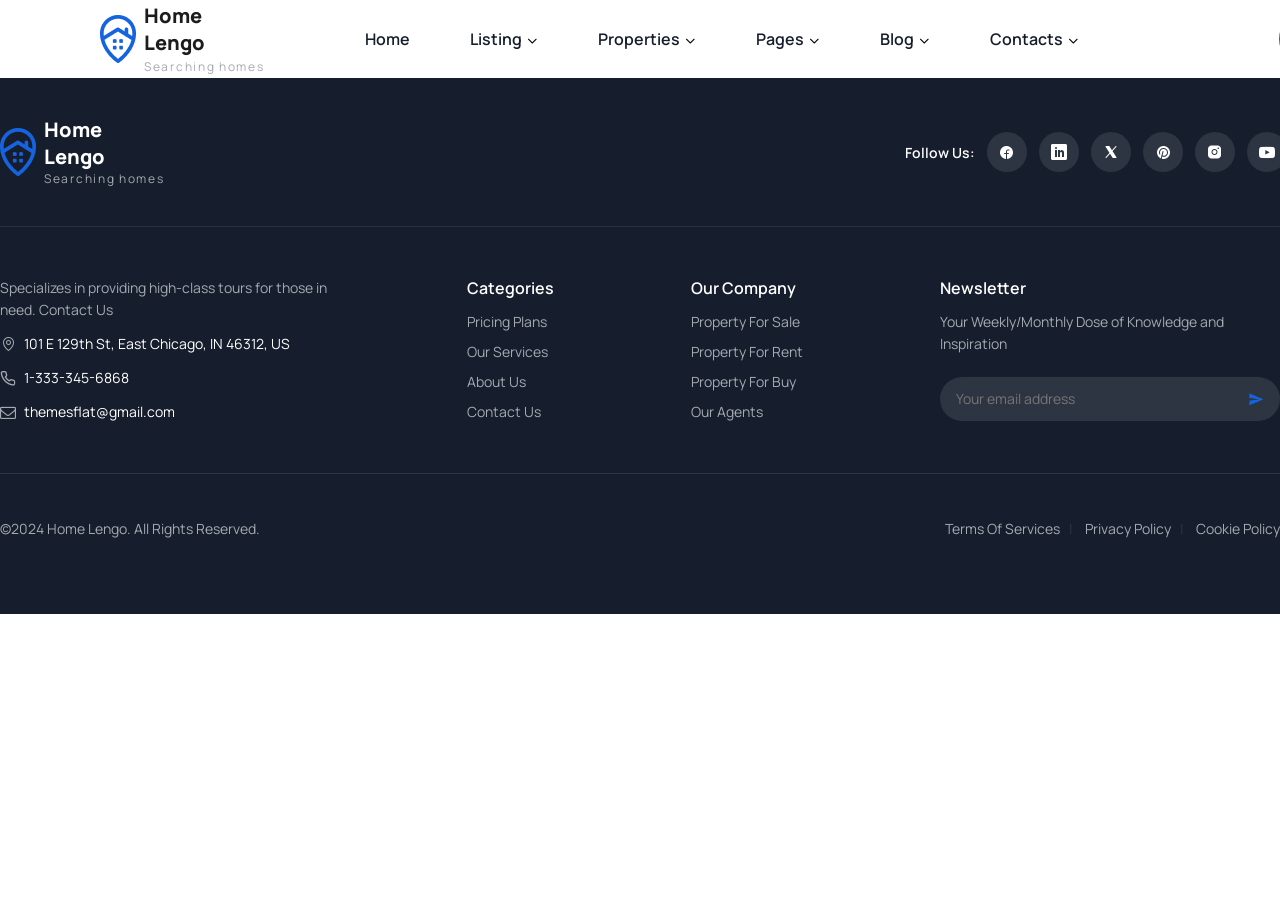
<file: Ngay2/homelengo/index.html>
<!DOCTYPE html>
<html>
  <head>
    <meta name="viewport" content="width=device-width, initial-scale=1" />
    <meta charset="utf-8" />
    <!-- Style -->
    <link rel="stylesheet" href="css/style.css" />

    <!-- Font -->
    <link rel="stylesheet" href="font/fonts.css" />

    <!-- Icon -->
    <link rel="stylesheet" href="icons/icomoon/style.css" />
  </head>
  <body>
    <div class="element-home">
      <!-- Header -->
      <header class="div">
        <div class="menu">
          <div class="frame">
            <div class="frame-1">
              <img class="img" src="./images/logo/logo.png" />
              <div class="div">
                <div class="logo-title">Home Lengo</div>
                <div class="text-wrapper-27">Searching homes</div>
              </div>
            </div>
            <div class="frame-2">
              <a href="#" class="text-wrapper">Home</a>
              <a href="#" class="div-2">
                <span class="text-wrapper">Listing</span>
                <span class="icon-CaretDown"></span>
              </a>
              <a href="#" class="div-2">
                <span class="text-wrapper">Properties</span>
                <span class="icon-CaretDown"></span>
              </a>
              <a href="#" class="div-2">
                <span class="text-wrapper">Pages</span>
                <span class="icon-CaretDown"></span>
              </a>
              <a href="#" class="div-2">
                <span class="text-wrapper">Blog</span>
                <span class="icon-CaretDown"></span>
              </a>
              <a href="#" class="div-2">
                <span class="text-wrapper">Contacts</span>
                <span class="icon-CaretDown"></span>
              </a>
            </div>
          </div>
          <div class="frame-4">
            <button class="button">
              <span class="icon-user"></span>
              <div class="name">Sign in</div>
            </button>
            <button class="button-2">
              <span class="icon-content_copy"></span>
              <div class="text-wrapper-2">Submit Property</div>
            </button>
          </div>
        </div>
      </header>
      <!-- Footer -->
      <div class="frame-17">
        <footer class="footer">
          <div class="top">
            <div class="div-6">
              <img class="PRINT" src="./images/logo/logo.png" />
              <div class="div">
                <div class="text-wrapper-26">Home Lengo</div>
                <div class="text-wrapper-27">Searching homes</div>
              </div>
            </div>
            <div class="social-icon">
              <div class="text-wrapper-28">Follow Us:</div>
              <span class="icon-FacebookLogo"></span>
              <span class="icon-linkedin"></span>
              <span class="icon-XLogo"></span>
              <span class="icon-PinterestLogo"></span>
              <span class="icon-InstagramLogo"></span>
              <span class="icon-youtube-play"></span>
            </div>
          </div>
          <div class="line-3"></div>
          <div class="main-2">
            <div class="info-wrapper">
              <div class="info-3">
                <p class="text-wrapper-29">
                  Specializes in providing high-class tours for those in need.
                  Contact Us
                </p>
                <div class="div-6">
                  <span class="icon-MapPin"></span>
                  <p class="text-wrapper-30">
                    101 E 129th St, East Chicago, IN 46312, US
                  </p>
                </div>
                <div class="div-6">
                  <span class="icon-phone"></span>
                  <div class="text-wrapper-30">1-333-345-6868</div>
                </div>
                <div class="div-6">
                  <span class="icon-envelope-o"></span>
                  <div class="text-wrapper-30">themesflat@gmail.com</div>
                </div>
              </div>
            </div>
            <div class="div-5">
              <div class="text-wrapper-31">Categories</div>
              <div class="quick-link">
                <a href="#" class="text-wrapper-32">Pricing Plans</a>
                <a href="#" class="text-wrapper-33">Our Services</a>
                <a href="#" class="text-wrapper-33">About Us</a>
                <a href="#" class="text-wrapper-33">Contact Us</a>
              </div>
            </div>
            <div class="div-5">
              <div class="text-wrapper-31">Our Company</div>
              <div class="quick-link">
                <a href="#" class="text-wrapper-32">Property For Sale</a>
                <a href="#" class="text-wrapper-33">Property For Rent</a>
                <a href="#" class="text-wrapper-33">Property For Buy</a>
                <a href="#" class="text-wrapper-33">Our Agents</a>
              </div>
            </div>
            <div class="newsletter">
              <div class="text-4">
                <div class="text-wrapper-31">Newsletter</div>
                <p class="text-wrapper-34">
                  Your Weekly/Monthly Dose of Knowledge and Inspiration
                </p>
              </div>
              <div class="input">
                <input
                  class="your-email-address"
                  placeholder="Your email address"
                  type="email"
                />
                <span class="icon-send"></span>
              </div>
            </div>
          </div>
          <div class="frame-20">
            <p class="text-wrapper-32">
              ©2024 Home Lengo. All Rights Reserved.
            </p>
            <p class="terms-of-services">
              <span class="span">Terms Of Services&nbsp;&nbsp; </span>
              <span class="text-wrapper-35">|</span>
              <span class="span">&nbsp;&nbsp; Privacy Policy&nbsp;&nbsp; </span>
              <span class="text-wrapper-36">|</span>
              <span class="span">&nbsp;&nbsp; Cookie Policy</span>
            </p>
          </div>
        </footer>
      </div>
    </div>
  </body>
</html>
</file>
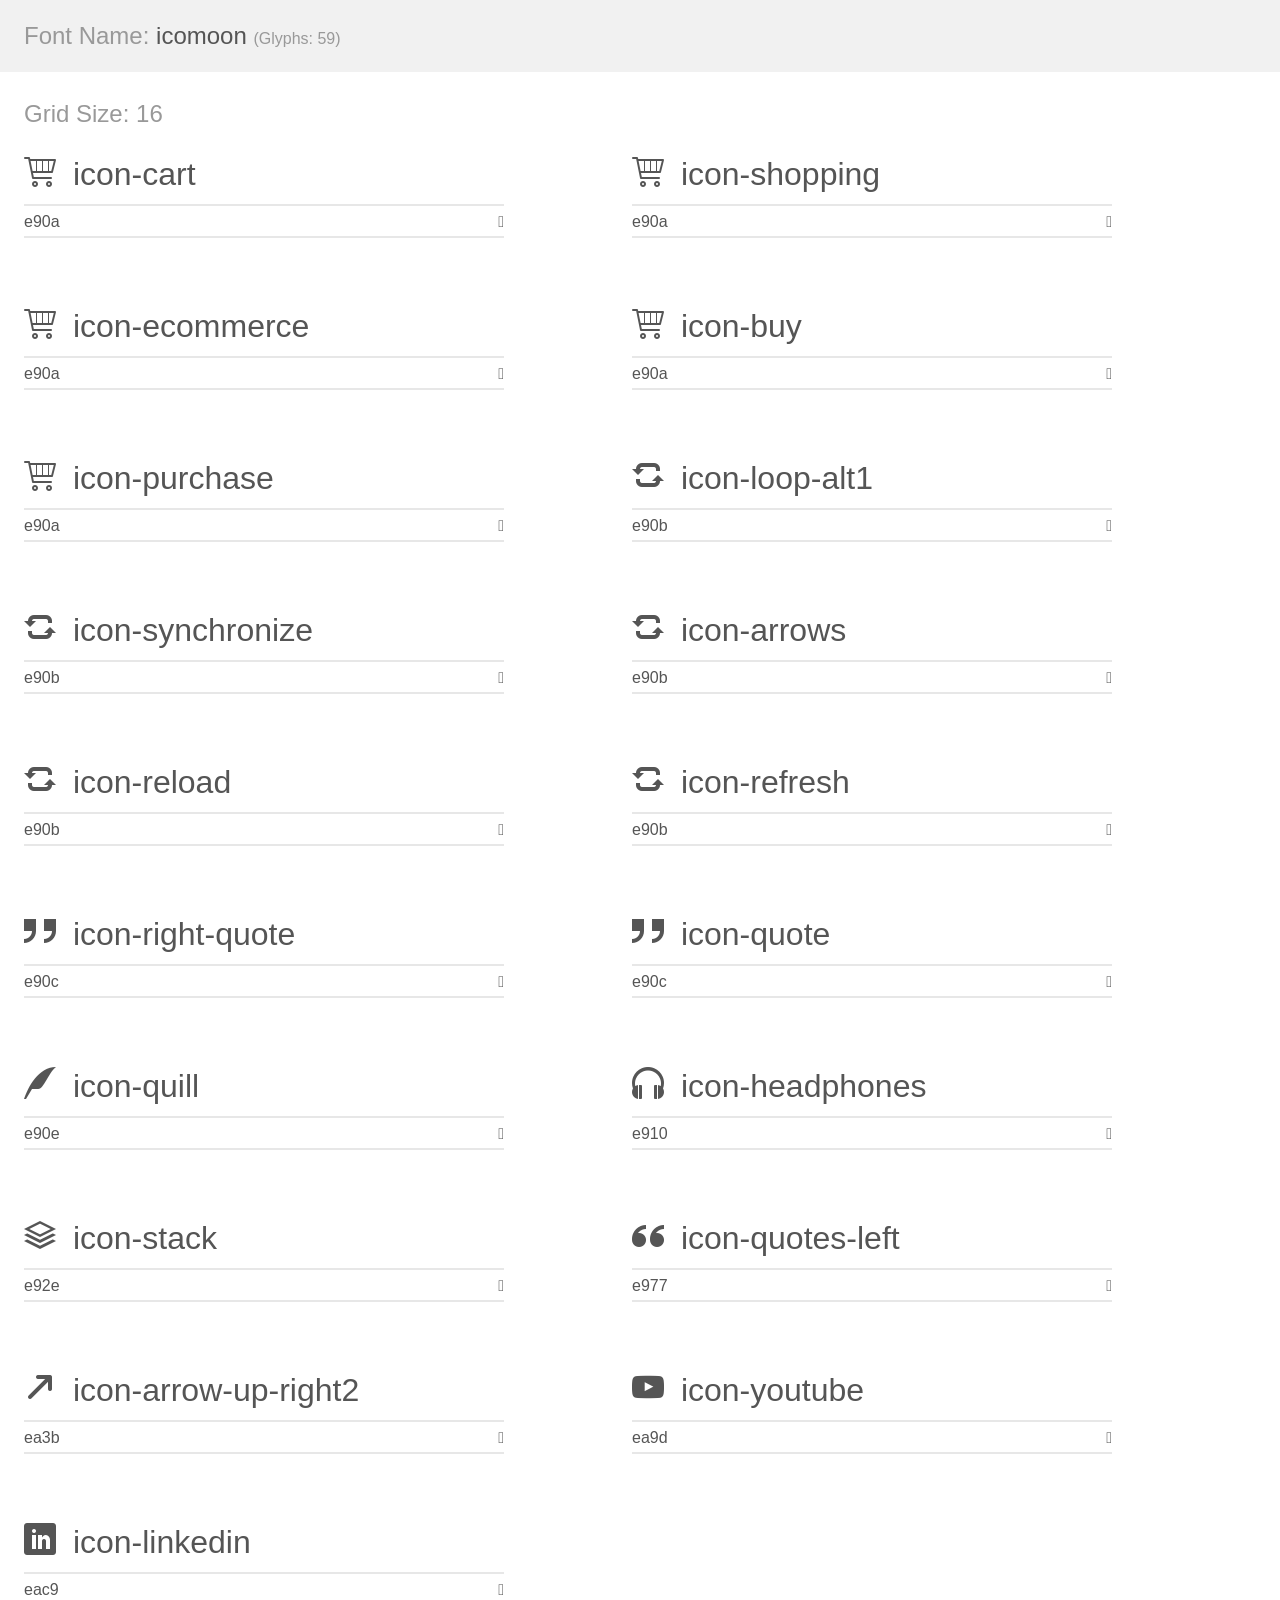
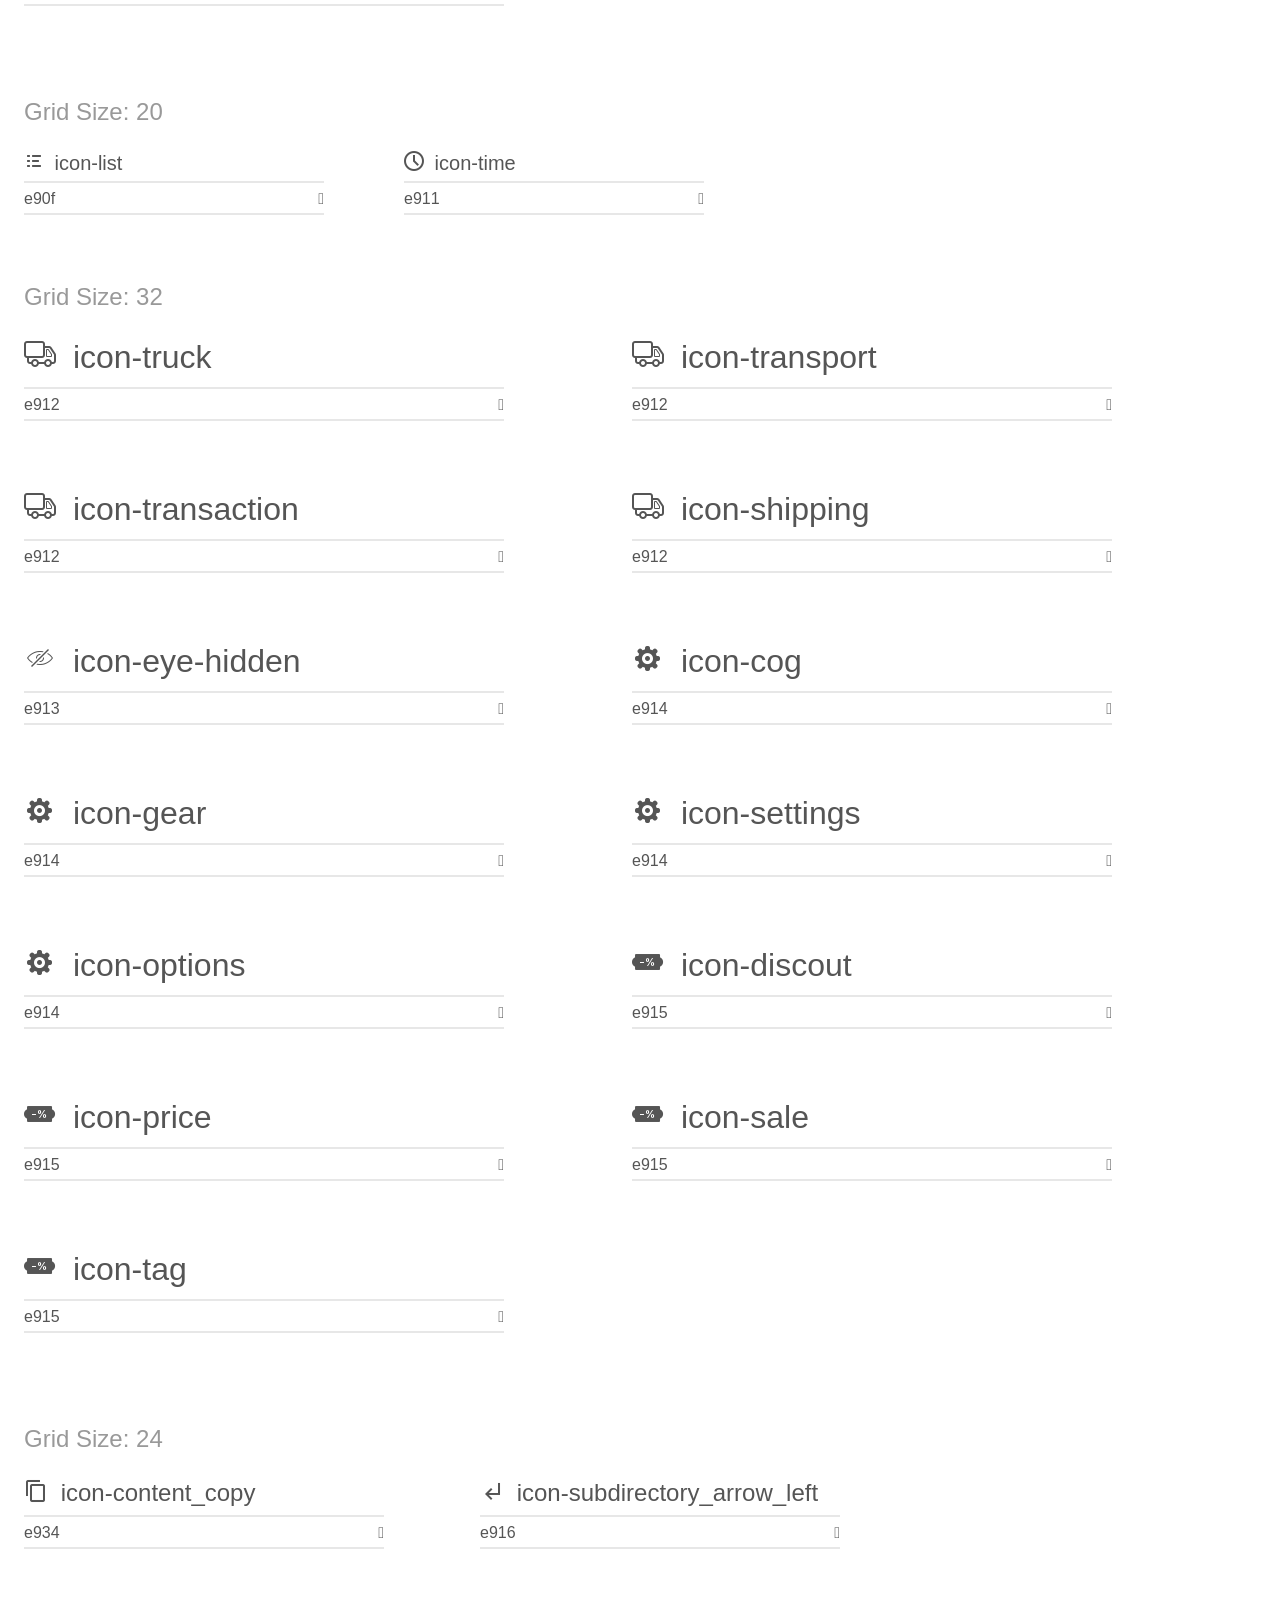
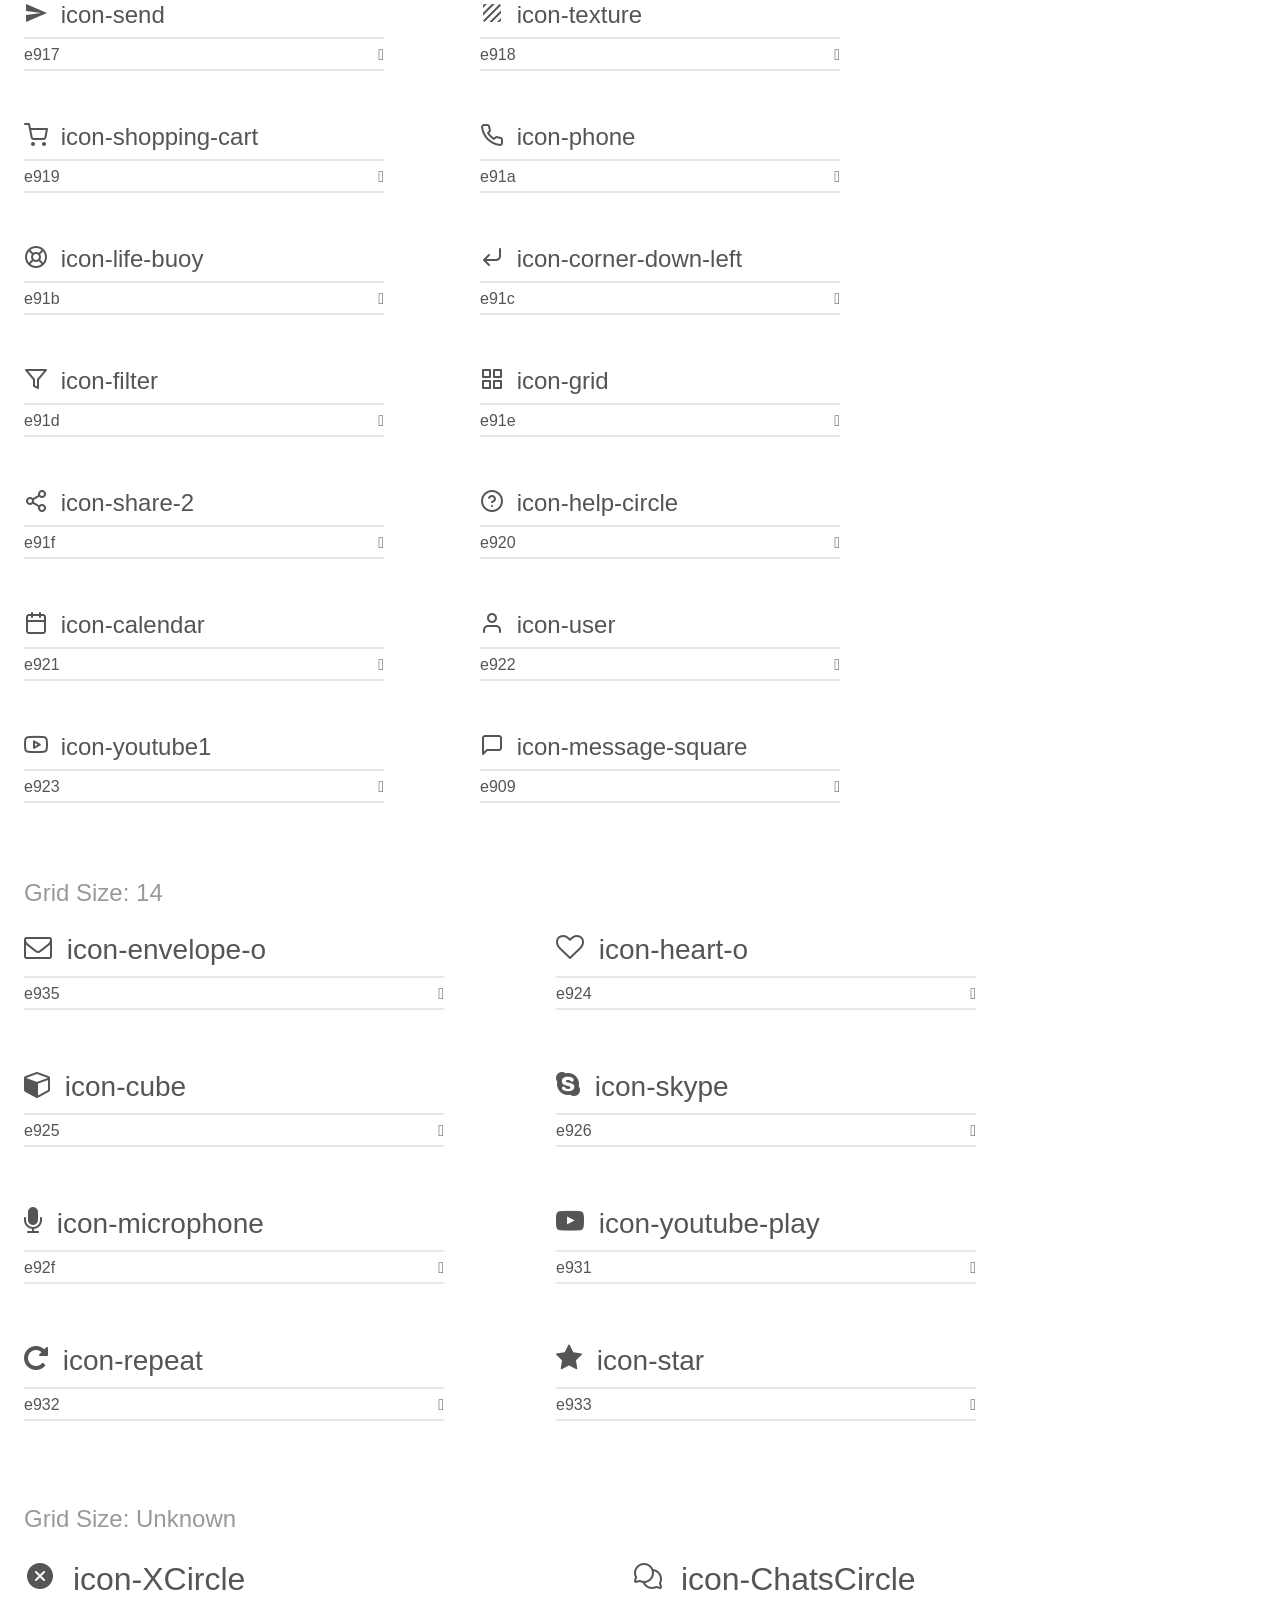
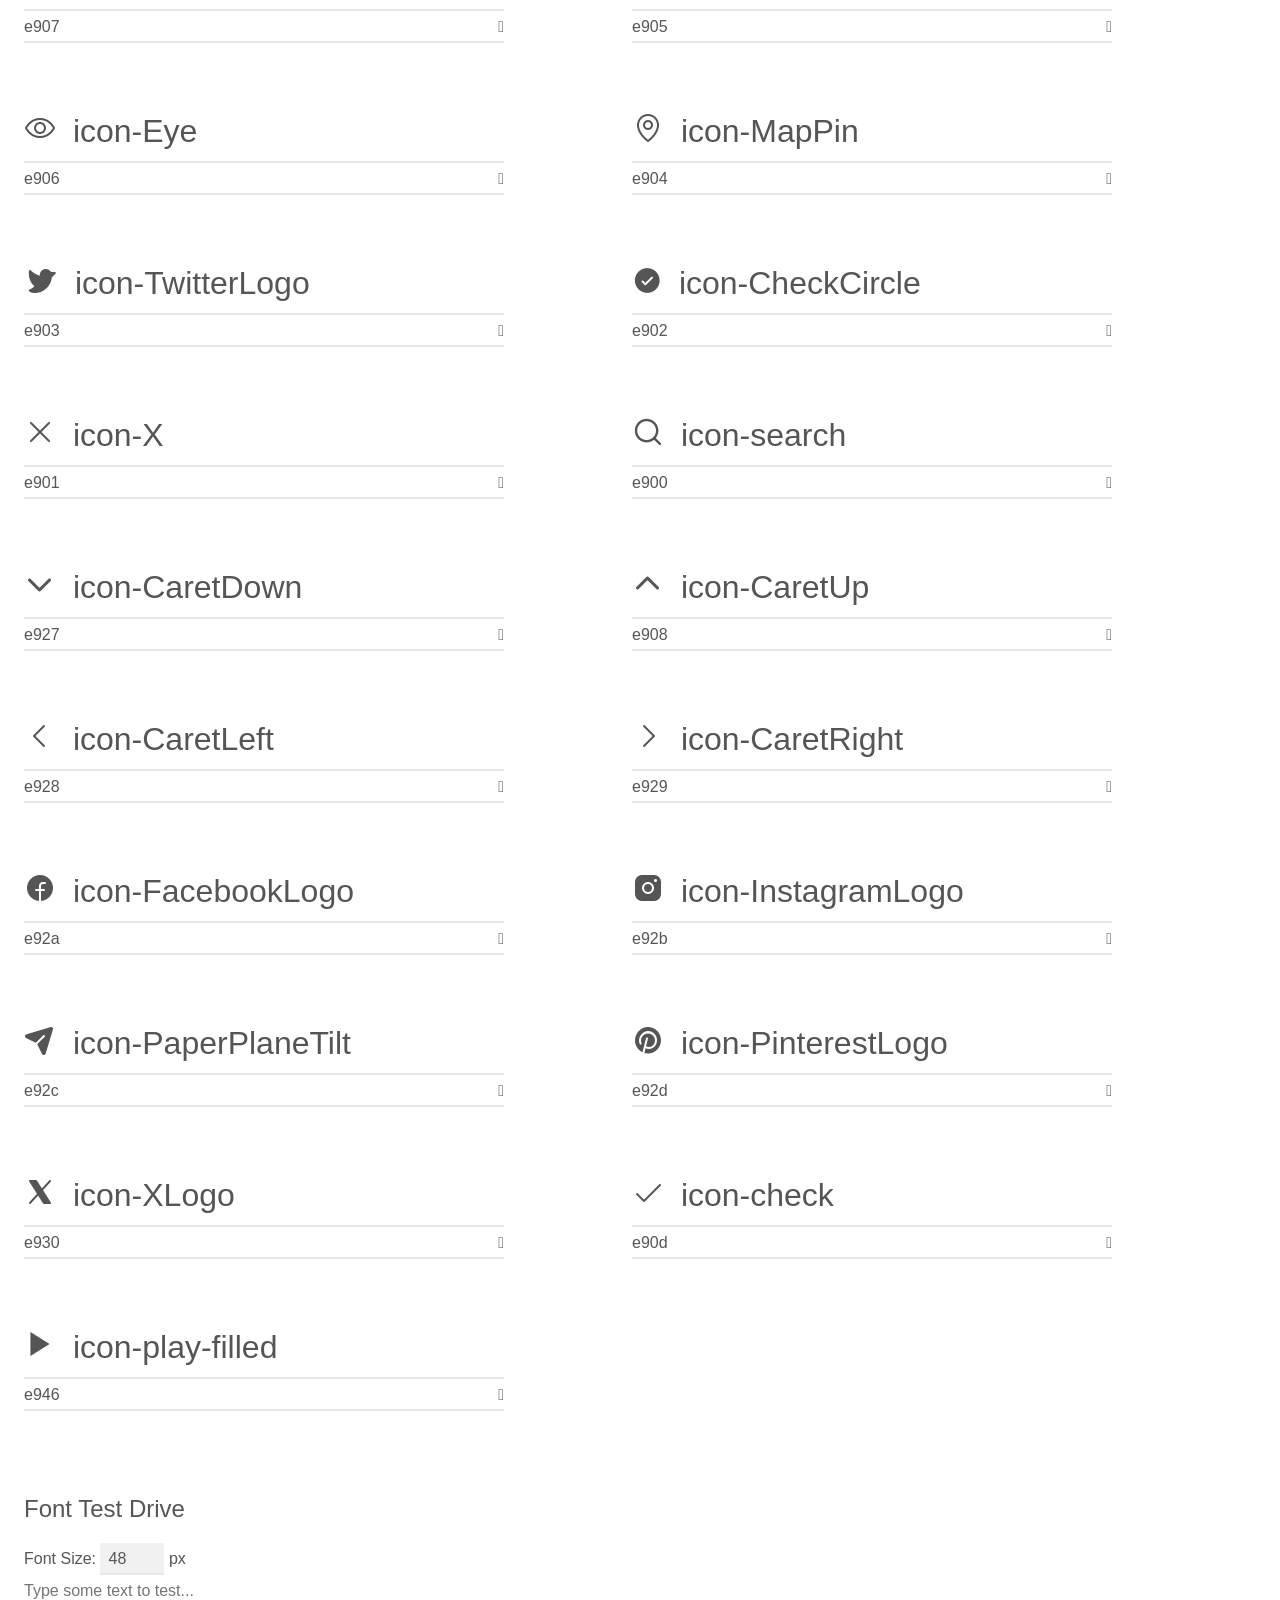
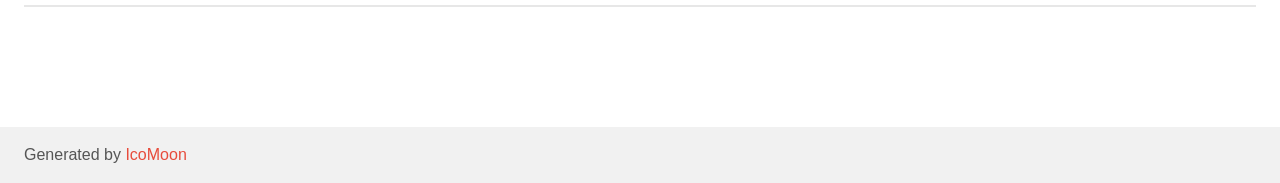
<file: Ngay2/homelengo/icons/icomoon/demo.html>
<!doctype html>
<html>
<head>
    <meta charset="utf-8">
    <title>IcoMoon Demo</title>
    <meta name="description" content="An Icon Font Generated By IcoMoon.io">
    <meta name="viewport" content="width=device-width, initial-scale=1">
    <link rel="stylesheet" href="demo-files/demo.css">
    <link rel="stylesheet" href="style.css"></head>
<body>
    <div class="bgc1 clearfix">
        <h1 class="mhmm mvm"><span class="fgc1">Font Name:</span> icomoon <small class="fgc1">(Glyphs:&nbsp;59)</small></h1>
    </div>
    <div class="clearfix mhl ptl">
        <h1 class="mvm mtn fgc1">Grid Size: 16</h1>
        <div class="glyph fs1">
            <div class="clearfix bshadow0 pbs">
                <span class="icon-cart"></span>
                <span class="mls"> icon-cart</span>
            </div>
            <fieldset class="fs0 size1of1 clearfix hidden-false">
                <input type="text" readonly value="e90a" class="unit size1of2" />
                <input type="text" maxlength="1" readonly value="&#xe90a;" class="unitRight size1of2 talign-right" />
            </fieldset>
            <div class="fs0 bshadow0 clearfix hidden-true">
                <span class="unit pvs fgc1">liga: </span>
                <input type="text" readonly value="" class="liga unitRight" />
            </div>
        </div>
        <div class="glyph fs1">
            <div class="clearfix bshadow0 pbs">
                <span class="icon-shopping"></span>
                <span class="mls"> icon-shopping</span>
            </div>
            <fieldset class="fs0 size1of1 clearfix hidden-false">
                <input type="text" readonly value="e90a" class="unit size1of2" />
                <input type="text" maxlength="1" readonly value="&#xe90a;" class="unitRight size1of2 talign-right" />
            </fieldset>
            <div class="fs0 bshadow0 clearfix hidden-true">
                <span class="unit pvs fgc1">liga: </span>
                <input type="text" readonly value="" class="liga unitRight" />
            </div>
        </div>
        <div class="glyph fs1">
            <div class="clearfix bshadow0 pbs">
                <span class="icon-ecommerce"></span>
                <span class="mls"> icon-ecommerce</span>
            </div>
            <fieldset class="fs0 size1of1 clearfix hidden-false">
                <input type="text" readonly value="e90a" class="unit size1of2" />
                <input type="text" maxlength="1" readonly value="&#xe90a;" class="unitRight size1of2 talign-right" />
            </fieldset>
            <div class="fs0 bshadow0 clearfix hidden-true">
                <span class="unit pvs fgc1">liga: </span>
                <input type="text" readonly value="" class="liga unitRight" />
            </div>
        </div>
        <div class="glyph fs1">
            <div class="clearfix bshadow0 pbs">
                <span class="icon-buy"></span>
                <span class="mls"> icon-buy</span>
            </div>
            <fieldset class="fs0 size1of1 clearfix hidden-false">
                <input type="text" readonly value="e90a" class="unit size1of2" />
                <input type="text" maxlength="1" readonly value="&#xe90a;" class="unitRight size1of2 talign-right" />
            </fieldset>
            <div class="fs0 bshadow0 clearfix hidden-true">
                <span class="unit pvs fgc1">liga: </span>
                <input type="text" readonly value="" class="liga unitRight" />
            </div>
        </div>
        <div class="glyph fs1">
            <div class="clearfix bshadow0 pbs">
                <span class="icon-purchase"></span>
                <span class="mls"> icon-purchase</span>
            </div>
            <fieldset class="fs0 size1of1 clearfix hidden-false">
                <input type="text" readonly value="e90a" class="unit size1of2" />
                <input type="text" maxlength="1" readonly value="&#xe90a;" class="unitRight size1of2 talign-right" />
            </fieldset>
            <div class="fs0 bshadow0 clearfix hidden-true">
                <span class="unit pvs fgc1">liga: </span>
                <input type="text" readonly value="" class="liga unitRight" />
            </div>
        </div>
        <div class="glyph fs1">
            <div class="clearfix bshadow0 pbs">
                <span class="icon-loop-alt1"></span>
                <span class="mls"> icon-loop-alt1</span>
            </div>
            <fieldset class="fs0 size1of1 clearfix hidden-false">
                <input type="text" readonly value="e90b" class="unit size1of2" />
                <input type="text" maxlength="1" readonly value="&#xe90b;" class="unitRight size1of2 talign-right" />
            </fieldset>
            <div class="fs0 bshadow0 clearfix hidden-true">
                <span class="unit pvs fgc1">liga: </span>
                <input type="text" readonly value="" class="liga unitRight" />
            </div>
        </div>
        <div class="glyph fs1">
            <div class="clearfix bshadow0 pbs">
                <span class="icon-synchronize"></span>
                <span class="mls"> icon-synchronize</span>
            </div>
            <fieldset class="fs0 size1of1 clearfix hidden-false">
                <input type="text" readonly value="e90b" class="unit size1of2" />
                <input type="text" maxlength="1" readonly value="&#xe90b;" class="unitRight size1of2 talign-right" />
            </fieldset>
            <div class="fs0 bshadow0 clearfix hidden-true">
                <span class="unit pvs fgc1">liga: </span>
                <input type="text" readonly value="" class="liga unitRight" />
            </div>
        </div>
        <div class="glyph fs1">
            <div class="clearfix bshadow0 pbs">
                <span class="icon-arrows"></span>
                <span class="mls"> icon-arrows</span>
            </div>
            <fieldset class="fs0 size1of1 clearfix hidden-false">
                <input type="text" readonly value="e90b" class="unit size1of2" />
                <input type="text" maxlength="1" readonly value="&#xe90b;" class="unitRight size1of2 talign-right" />
            </fieldset>
            <div class="fs0 bshadow0 clearfix hidden-true">
                <span class="unit pvs fgc1">liga: </span>
                <input type="text" readonly value="" class="liga unitRight" />
            </div>
        </div>
        <div class="glyph fs1">
            <div class="clearfix bshadow0 pbs">
                <span class="icon-reload"></span>
                <span class="mls"> icon-reload</span>
            </div>
            <fieldset class="fs0 size1of1 clearfix hidden-false">
                <input type="text" readonly value="e90b" class="unit size1of2" />
                <input type="text" maxlength="1" readonly value="&#xe90b;" class="unitRight size1of2 talign-right" />
            </fieldset>
            <div class="fs0 bshadow0 clearfix hidden-true">
                <span class="unit pvs fgc1">liga: </span>
                <input type="text" readonly value="" class="liga unitRight" />
            </div>
        </div>
        <div class="glyph fs1">
            <div class="clearfix bshadow0 pbs">
                <span class="icon-refresh"></span>
                <span class="mls"> icon-refresh</span>
            </div>
            <fieldset class="fs0 size1of1 clearfix hidden-false">
                <input type="text" readonly value="e90b" class="unit size1of2" />
                <input type="text" maxlength="1" readonly value="&#xe90b;" class="unitRight size1of2 talign-right" />
            </fieldset>
            <div class="fs0 bshadow0 clearfix hidden-true">
                <span class="unit pvs fgc1">liga: </span>
                <input type="text" readonly value="" class="liga unitRight" />
            </div>
        </div>
        <div class="glyph fs1">
            <div class="clearfix bshadow0 pbs">
                <span class="icon-right-quote"></span>
                <span class="mls"> icon-right-quote</span>
            </div>
            <fieldset class="fs0 size1of1 clearfix hidden-false">
                <input type="text" readonly value="e90c" class="unit size1of2" />
                <input type="text" maxlength="1" readonly value="&#xe90c;" class="unitRight size1of2 talign-right" />
            </fieldset>
            <div class="fs0 bshadow0 clearfix hidden-true">
                <span class="unit pvs fgc1">liga: </span>
                <input type="text" readonly value="" class="liga unitRight" />
            </div>
        </div>
        <div class="glyph fs1">
            <div class="clearfix bshadow0 pbs">
                <span class="icon-quote"></span>
                <span class="mls"> icon-quote</span>
            </div>
            <fieldset class="fs0 size1of1 clearfix hidden-false">
                <input type="text" readonly value="e90c" class="unit size1of2" />
                <input type="text" maxlength="1" readonly value="&#xe90c;" class="unitRight size1of2 talign-right" />
            </fieldset>
            <div class="fs0 bshadow0 clearfix hidden-true">
                <span class="unit pvs fgc1">liga: </span>
                <input type="text" readonly value="" class="liga unitRight" />
            </div>
        </div>
        <div class="glyph fs1">
            <div class="clearfix bshadow0 pbs">
                <span class="icon-quill"></span>
                <span class="mls"> icon-quill</span>
            </div>
            <fieldset class="fs0 size1of1 clearfix hidden-false">
                <input type="text" readonly value="e90e" class="unit size1of2" />
                <input type="text" maxlength="1" readonly value="&#xe90e;" class="unitRight size1of2 talign-right" />
            </fieldset>
            <div class="fs0 bshadow0 clearfix hidden-true">
                <span class="unit pvs fgc1">liga: </span>
                <input type="text" readonly value="quill, feather" class="liga unitRight" />
            </div>
        </div>
        <div class="glyph fs1">
            <div class="clearfix bshadow0 pbs">
                <span class="icon-headphones"></span>
                <span class="mls"> icon-headphones</span>
            </div>
            <fieldset class="fs0 size1of1 clearfix hidden-false">
                <input type="text" readonly value="e910" class="unit size1of2" />
                <input type="text" maxlength="1" readonly value="&#xe910;" class="unitRight size1of2 talign-right" />
            </fieldset>
            <div class="fs0 bshadow0 clearfix hidden-true">
                <span class="unit pvs fgc1">liga: </span>
                <input type="text" readonly value="headphones, headset" class="liga unitRight" />
            </div>
        </div>
        <div class="glyph fs1">
            <div class="clearfix bshadow0 pbs">
                <span class="icon-stack"></span>
                <span class="mls"> icon-stack</span>
            </div>
            <fieldset class="fs0 size1of1 clearfix hidden-false">
                <input type="text" readonly value="e92e" class="unit size1of2" />
                <input type="text" maxlength="1" readonly value="&#xe92e;" class="unitRight size1of2 talign-right" />
            </fieldset>
            <div class="fs0 bshadow0 clearfix hidden-true">
                <span class="unit pvs fgc1">liga: </span>
                <input type="text" readonly value="stack, layers" class="liga unitRight" />
            </div>
        </div>
        <div class="glyph fs1">
            <div class="clearfix bshadow0 pbs">
                <span class="icon-quotes-left"></span>
                <span class="mls"> icon-quotes-left</span>
            </div>
            <fieldset class="fs0 size1of1 clearfix hidden-false">
                <input type="text" readonly value="e977" class="unit size1of2" />
                <input type="text" maxlength="1" readonly value="&#xe977;" class="unitRight size1of2 talign-right" />
            </fieldset>
            <div class="fs0 bshadow0 clearfix hidden-true">
                <span class="unit pvs fgc1">liga: </span>
                <input type="text" readonly value="quotes-left, ldquo" class="liga unitRight" />
            </div>
        </div>
        <div class="glyph fs1">
            <div class="clearfix bshadow0 pbs">
                <span class="icon-arrow-up-right2"></span>
                <span class="mls"> icon-arrow-up-right2</span>
            </div>
            <fieldset class="fs0 size1of1 clearfix hidden-false">
                <input type="text" readonly value="ea3b" class="unit size1of2" />
                <input type="text" maxlength="1" readonly value="&#xea3b;" class="unitRight size1of2 talign-right" />
            </fieldset>
            <div class="fs0 bshadow0 clearfix hidden-true">
                <span class="unit pvs fgc1">liga: </span>
                <input type="text" readonly value="arrow-up-right2, up-right2" class="liga unitRight" />
            </div>
        </div>
        <div class="glyph fs1">
            <div class="clearfix bshadow0 pbs">
                <span class="icon-youtube"></span>
                <span class="mls"> icon-youtube</span>
            </div>
            <fieldset class="fs0 size1of1 clearfix hidden-false">
                <input type="text" readonly value="ea9d" class="unit size1of2" />
                <input type="text" maxlength="1" readonly value="&#xea9d;" class="unitRight size1of2 talign-right" />
            </fieldset>
            <div class="fs0 bshadow0 clearfix hidden-true">
                <span class="unit pvs fgc1">liga: </span>
                <input type="text" readonly value="youtube, brand21" class="liga unitRight" />
            </div>
        </div>
        <div class="glyph fs1">
            <div class="clearfix bshadow0 pbs">
                <span class="icon-linkedin"></span>
                <span class="mls"> icon-linkedin</span>
            </div>
            <fieldset class="fs0 size1of1 clearfix hidden-false">
                <input type="text" readonly value="eac9" class="unit size1of2" />
                <input type="text" maxlength="1" readonly value="&#xeac9;" class="unitRight size1of2 talign-right" />
            </fieldset>
            <div class="fs0 bshadow0 clearfix hidden-true">
                <span class="unit pvs fgc1">liga: </span>
                <input type="text" readonly value="linkedin, brand64" class="liga unitRight" />
            </div>
        </div>
    </div>
    <div class="clearfix mhl ptl">
        <h1 class="mvm mtn fgc1">Grid Size: 20</h1>
        <div class="glyph fs2">
            <div class="clearfix bshadow0 pbs">
                <span class="icon-list"></span>
                <span class="mls"> icon-list</span>
            </div>
            <fieldset class="fs0 size1of1 clearfix hidden-false">
                <input type="text" readonly value="e90f" class="unit size1of2" />
                <input type="text" maxlength="1" readonly value="&#xe90f;" class="unitRight size1of2 talign-right" />
            </fieldset>
            <div class="fs0 bshadow0 clearfix hidden-true">
                <span class="unit pvs fgc1">liga: </span>
                <input type="text" readonly value="" class="liga unitRight" />
            </div>
        </div>
        <div class="glyph fs2">
            <div class="clearfix bshadow0 pbs">
                <span class="icon-time"></span>
                <span class="mls"> icon-time</span>
            </div>
            <fieldset class="fs0 size1of1 clearfix hidden-false">
                <input type="text" readonly value="e911" class="unit size1of2" />
                <input type="text" maxlength="1" readonly value="&#xe911;" class="unitRight size1of2 talign-right" />
            </fieldset>
            <div class="fs0 bshadow0 clearfix hidden-true">
                <span class="unit pvs fgc1">liga: </span>
                <input type="text" readonly value="" class="liga unitRight" />
            </div>
        </div>
    </div>
    <div class="clearfix mhl ptl">
        <h1 class="mvm mtn fgc1">Grid Size: 32</h1>
        <div class="glyph fs3">
            <div class="clearfix bshadow0 pbs">
                <span class="icon-truck"></span>
                <span class="mls"> icon-truck</span>
            </div>
            <fieldset class="fs0 size1of1 clearfix hidden-false">
                <input type="text" readonly value="e912" class="unit size1of2" />
                <input type="text" maxlength="1" readonly value="&#xe912;" class="unitRight size1of2 talign-right" />
            </fieldset>
            <div class="fs0 bshadow0 clearfix hidden-true">
                <span class="unit pvs fgc1">liga: </span>
                <input type="text" readonly value="" class="liga unitRight" />
            </div>
        </div>
        <div class="glyph fs3">
            <div class="clearfix bshadow0 pbs">
                <span class="icon-transport"></span>
                <span class="mls"> icon-transport</span>
            </div>
            <fieldset class="fs0 size1of1 clearfix hidden-false">
                <input type="text" readonly value="e912" class="unit size1of2" />
                <input type="text" maxlength="1" readonly value="&#xe912;" class="unitRight size1of2 talign-right" />
            </fieldset>
            <div class="fs0 bshadow0 clearfix hidden-true">
                <span class="unit pvs fgc1">liga: </span>
                <input type="text" readonly value="" class="liga unitRight" />
            </div>
        </div>
        <div class="glyph fs3">
            <div class="clearfix bshadow0 pbs">
                <span class="icon-transaction"></span>
                <span class="mls"> icon-transaction</span>
            </div>
            <fieldset class="fs0 size1of1 clearfix hidden-false">
                <input type="text" readonly value="e912" class="unit size1of2" />
                <input type="text" maxlength="1" readonly value="&#xe912;" class="unitRight size1of2 talign-right" />
            </fieldset>
            <div class="fs0 bshadow0 clearfix hidden-true">
                <span class="unit pvs fgc1">liga: </span>
                <input type="text" readonly value="" class="liga unitRight" />
            </div>
        </div>
        <div class="glyph fs3">
            <div class="clearfix bshadow0 pbs">
                <span class="icon-shipping"></span>
                <span class="mls"> icon-shipping</span>
            </div>
            <fieldset class="fs0 size1of1 clearfix hidden-false">
                <input type="text" readonly value="e912" class="unit size1of2" />
                <input type="text" maxlength="1" readonly value="&#xe912;" class="unitRight size1of2 talign-right" />
            </fieldset>
            <div class="fs0 bshadow0 clearfix hidden-true">
                <span class="unit pvs fgc1">liga: </span>
                <input type="text" readonly value="" class="liga unitRight" />
            </div>
        </div>
        <div class="glyph fs3">
            <div class="clearfix bshadow0 pbs">
                <span class="icon-eye-hidden"></span>
                <span class="mls"> icon-eye-hidden</span>
            </div>
            <fieldset class="fs0 size1of1 clearfix hidden-false">
                <input type="text" readonly value="e913" class="unit size1of2" />
                <input type="text" maxlength="1" readonly value="&#xe913;" class="unitRight size1of2 talign-right" />
            </fieldset>
            <div class="fs0 bshadow0 clearfix hidden-true">
                <span class="unit pvs fgc1">liga: </span>
                <input type="text" readonly value="" class="liga unitRight" />
            </div>
        </div>
        <div class="glyph fs3">
            <div class="clearfix bshadow0 pbs">
                <span class="icon-cog"></span>
                <span class="mls"> icon-cog</span>
            </div>
            <fieldset class="fs0 size1of1 clearfix hidden-false">
                <input type="text" readonly value="e914" class="unit size1of2" />
                <input type="text" maxlength="1" readonly value="&#xe914;" class="unitRight size1of2 talign-right" />
            </fieldset>
            <div class="fs0 bshadow0 clearfix hidden-true">
                <span class="unit pvs fgc1">liga: </span>
                <input type="text" readonly value="" class="liga unitRight" />
            </div>
        </div>
        <div class="glyph fs3">
            <div class="clearfix bshadow0 pbs">
                <span class="icon-gear"></span>
                <span class="mls"> icon-gear</span>
            </div>
            <fieldset class="fs0 size1of1 clearfix hidden-false">
                <input type="text" readonly value="e914" class="unit size1of2" />
                <input type="text" maxlength="1" readonly value="&#xe914;" class="unitRight size1of2 talign-right" />
            </fieldset>
            <div class="fs0 bshadow0 clearfix hidden-true">
                <span class="unit pvs fgc1">liga: </span>
                <input type="text" readonly value="" class="liga unitRight" />
            </div>
        </div>
        <div class="glyph fs3">
            <div class="clearfix bshadow0 pbs">
                <span class="icon-settings"></span>
                <span class="mls"> icon-settings</span>
            </div>
            <fieldset class="fs0 size1of1 clearfix hidden-false">
                <input type="text" readonly value="e914" class="unit size1of2" />
                <input type="text" maxlength="1" readonly value="&#xe914;" class="unitRight size1of2 talign-right" />
            </fieldset>
            <div class="fs0 bshadow0 clearfix hidden-true">
                <span class="unit pvs fgc1">liga: </span>
                <input type="text" readonly value="" class="liga unitRight" />
            </div>
        </div>
        <div class="glyph fs3">
            <div class="clearfix bshadow0 pbs">
                <span class="icon-options"></span>
                <span class="mls"> icon-options</span>
            </div>
            <fieldset class="fs0 size1of1 clearfix hidden-false">
                <input type="text" readonly value="e914" class="unit size1of2" />
                <input type="text" maxlength="1" readonly value="&#xe914;" class="unitRight size1of2 talign-right" />
            </fieldset>
            <div class="fs0 bshadow0 clearfix hidden-true">
                <span class="unit pvs fgc1">liga: </span>
                <input type="text" readonly value="" class="liga unitRight" />
            </div>
        </div>
        <div class="glyph fs3">
            <div class="clearfix bshadow0 pbs">
                <span class="icon-discout"></span>
                <span class="mls"> icon-discout</span>
            </div>
            <fieldset class="fs0 size1of1 clearfix hidden-false">
                <input type="text" readonly value="e915" class="unit size1of2" />
                <input type="text" maxlength="1" readonly value="&#xe915;" class="unitRight size1of2 talign-right" />
            </fieldset>
            <div class="fs0 bshadow0 clearfix hidden-true">
                <span class="unit pvs fgc1">liga: </span>
                <input type="text" readonly value="" class="liga unitRight" />
            </div>
        </div>
        <div class="glyph fs3">
            <div class="clearfix bshadow0 pbs">
                <span class="icon-price"></span>
                <span class="mls"> icon-price</span>
            </div>
            <fieldset class="fs0 size1of1 clearfix hidden-false">
                <input type="text" readonly value="e915" class="unit size1of2" />
                <input type="text" maxlength="1" readonly value="&#xe915;" class="unitRight size1of2 talign-right" />
            </fieldset>
            <div class="fs0 bshadow0 clearfix hidden-true">
                <span class="unit pvs fgc1">liga: </span>
                <input type="text" readonly value="" class="liga unitRight" />
            </div>
        </div>
        <div class="glyph fs3">
            <div class="clearfix bshadow0 pbs">
                <span class="icon-sale"></span>
                <span class="mls"> icon-sale</span>
            </div>
            <fieldset class="fs0 size1of1 clearfix hidden-false">
                <input type="text" readonly value="e915" class="unit size1of2" />
                <input type="text" maxlength="1" readonly value="&#xe915;" class="unitRight size1of2 talign-right" />
            </fieldset>
            <div class="fs0 bshadow0 clearfix hidden-true">
                <span class="unit pvs fgc1">liga: </span>
                <input type="text" readonly value="" class="liga unitRight" />
            </div>
        </div>
        <div class="glyph fs3">
            <div class="clearfix bshadow0 pbs">
                <span class="icon-tag"></span>
                <span class="mls"> icon-tag</span>
            </div>
            <fieldset class="fs0 size1of1 clearfix hidden-false">
                <input type="text" readonly value="e915" class="unit size1of2" />
                <input type="text" maxlength="1" readonly value="&#xe915;" class="unitRight size1of2 talign-right" />
            </fieldset>
            <div class="fs0 bshadow0 clearfix hidden-true">
                <span class="unit pvs fgc1">liga: </span>
                <input type="text" readonly value="" class="liga unitRight" />
            </div>
        </div>
    </div>
    <div class="clearfix mhl ptl">
        <h1 class="mvm mtn fgc1">Grid Size: 24</h1>
        <div class="glyph fs4">
            <div class="clearfix bshadow0 pbs">
                <span class="icon-content_copy"></span>
                <span class="mls"> icon-content_copy</span>
            </div>
            <fieldset class="fs0 size1of1 clearfix hidden-false">
                <input type="text" readonly value="e934" class="unit size1of2" />
                <input type="text" maxlength="1" readonly value="&#xe934;" class="unitRight size1of2 talign-right" />
            </fieldset>
            <div class="fs0 bshadow0 clearfix hidden-true">
                <span class="unit pvs fgc1">liga: </span>
                <input type="text" readonly value="" class="liga unitRight" />
            </div>
        </div>
        <div class="glyph fs4">
            <div class="clearfix bshadow0 pbs">
                <span class="icon-subdirectory_arrow_left"></span>
                <span class="mls"> icon-subdirectory_arrow_left</span>
            </div>
            <fieldset class="fs0 size1of1 clearfix hidden-false">
                <input type="text" readonly value="e916" class="unit size1of2" />
                <input type="text" maxlength="1" readonly value="&#xe916;" class="unitRight size1of2 talign-right" />
            </fieldset>
            <div class="fs0 bshadow0 clearfix hidden-true">
                <span class="unit pvs fgc1">liga: </span>
                <input type="text" readonly value="" class="liga unitRight" />
            </div>
        </div>
        <div class="glyph fs4">
            <div class="clearfix bshadow0 pbs">
                <span class="icon-send"></span>
                <span class="mls"> icon-send</span>
            </div>
            <fieldset class="fs0 size1of1 clearfix hidden-false">
                <input type="text" readonly value="e917" class="unit size1of2" />
                <input type="text" maxlength="1" readonly value="&#xe917;" class="unitRight size1of2 talign-right" />
            </fieldset>
            <div class="fs0 bshadow0 clearfix hidden-true">
                <span class="unit pvs fgc1">liga: </span>
                <input type="text" readonly value="" class="liga unitRight" />
            </div>
        </div>
        <div class="glyph fs4">
            <div class="clearfix bshadow0 pbs">
                <span class="icon-texture"></span>
                <span class="mls"> icon-texture</span>
            </div>
            <fieldset class="fs0 size1of1 clearfix hidden-false">
                <input type="text" readonly value="e918" class="unit size1of2" />
                <input type="text" maxlength="1" readonly value="&#xe918;" class="unitRight size1of2 talign-right" />
            </fieldset>
            <div class="fs0 bshadow0 clearfix hidden-true">
                <span class="unit pvs fgc1">liga: </span>
                <input type="text" readonly value="" class="liga unitRight" />
            </div>
        </div>
        <div class="glyph fs4">
            <div class="clearfix bshadow0 pbs">
                <span class="icon-shopping-cart"></span>
                <span class="mls"> icon-shopping-cart</span>
            </div>
            <fieldset class="fs0 size1of1 clearfix hidden-false">
                <input type="text" readonly value="e919" class="unit size1of2" />
                <input type="text" maxlength="1" readonly value="&#xe919;" class="unitRight size1of2 talign-right" />
            </fieldset>
            <div class="fs0 bshadow0 clearfix hidden-true">
                <span class="unit pvs fgc1">liga: </span>
                <input type="text" readonly value="" class="liga unitRight" />
            </div>
        </div>
        <div class="glyph fs4">
            <div class="clearfix bshadow0 pbs">
                <span class="icon-phone"></span>
                <span class="mls"> icon-phone</span>
            </div>
            <fieldset class="fs0 size1of1 clearfix hidden-false">
                <input type="text" readonly value="e91a" class="unit size1of2" />
                <input type="text" maxlength="1" readonly value="&#xe91a;" class="unitRight size1of2 talign-right" />
            </fieldset>
            <div class="fs0 bshadow0 clearfix hidden-true">
                <span class="unit pvs fgc1">liga: </span>
                <input type="text" readonly value="" class="liga unitRight" />
            </div>
        </div>
        <div class="glyph fs4">
            <div class="clearfix bshadow0 pbs">
                <span class="icon-life-buoy"></span>
                <span class="mls"> icon-life-buoy</span>
            </div>
            <fieldset class="fs0 size1of1 clearfix hidden-false">
                <input type="text" readonly value="e91b" class="unit size1of2" />
                <input type="text" maxlength="1" readonly value="&#xe91b;" class="unitRight size1of2 talign-right" />
            </fieldset>
            <div class="fs0 bshadow0 clearfix hidden-true">
                <span class="unit pvs fgc1">liga: </span>
                <input type="text" readonly value="" class="liga unitRight" />
            </div>
        </div>
        <div class="glyph fs4">
            <div class="clearfix bshadow0 pbs">
                <span class="icon-corner-down-left"></span>
                <span class="mls"> icon-corner-down-left</span>
            </div>
            <fieldset class="fs0 size1of1 clearfix hidden-false">
                <input type="text" readonly value="e91c" class="unit size1of2" />
                <input type="text" maxlength="1" readonly value="&#xe91c;" class="unitRight size1of2 talign-right" />
            </fieldset>
            <div class="fs0 bshadow0 clearfix hidden-true">
                <span class="unit pvs fgc1">liga: </span>
                <input type="text" readonly value="" class="liga unitRight" />
            </div>
        </div>
        <div class="glyph fs4">
            <div class="clearfix bshadow0 pbs">
                <span class="icon-filter"></span>
                <span class="mls"> icon-filter</span>
            </div>
            <fieldset class="fs0 size1of1 clearfix hidden-false">
                <input type="text" readonly value="e91d" class="unit size1of2" />
                <input type="text" maxlength="1" readonly value="&#xe91d;" class="unitRight size1of2 talign-right" />
            </fieldset>
            <div class="fs0 bshadow0 clearfix hidden-true">
                <span class="unit pvs fgc1">liga: </span>
                <input type="text" readonly value="" class="liga unitRight" />
            </div>
        </div>
        <div class="glyph fs4">
            <div class="clearfix bshadow0 pbs">
                <span class="icon-grid"></span>
                <span class="mls"> icon-grid</span>
            </div>
            <fieldset class="fs0 size1of1 clearfix hidden-false">
                <input type="text" readonly value="e91e" class="unit size1of2" />
                <input type="text" maxlength="1" readonly value="&#xe91e;" class="unitRight size1of2 talign-right" />
            </fieldset>
            <div class="fs0 bshadow0 clearfix hidden-true">
                <span class="unit pvs fgc1">liga: </span>
                <input type="text" readonly value="" class="liga unitRight" />
            </div>
        </div>
        <div class="glyph fs4">
            <div class="clearfix bshadow0 pbs">
                <span class="icon-share-2"></span>
                <span class="mls"> icon-share-2</span>
            </div>
            <fieldset class="fs0 size1of1 clearfix hidden-false">
                <input type="text" readonly value="e91f" class="unit size1of2" />
                <input type="text" maxlength="1" readonly value="&#xe91f;" class="unitRight size1of2 talign-right" />
            </fieldset>
            <div class="fs0 bshadow0 clearfix hidden-true">
                <span class="unit pvs fgc1">liga: </span>
                <input type="text" readonly value="" class="liga unitRight" />
            </div>
        </div>
        <div class="glyph fs4">
            <div class="clearfix bshadow0 pbs">
                <span class="icon-help-circle"></span>
                <span class="mls"> icon-help-circle</span>
            </div>
            <fieldset class="fs0 size1of1 clearfix hidden-false">
                <input type="text" readonly value="e920" class="unit size1of2" />
                <input type="text" maxlength="1" readonly value="&#xe920;" class="unitRight size1of2 talign-right" />
            </fieldset>
            <div class="fs0 bshadow0 clearfix hidden-true">
                <span class="unit pvs fgc1">liga: </span>
                <input type="text" readonly value="" class="liga unitRight" />
            </div>
        </div>
        <div class="glyph fs4">
            <div class="clearfix bshadow0 pbs">
                <span class="icon-calendar"></span>
                <span class="mls"> icon-calendar</span>
            </div>
            <fieldset class="fs0 size1of1 clearfix hidden-false">
                <input type="text" readonly value="e921" class="unit size1of2" />
                <input type="text" maxlength="1" readonly value="&#xe921;" class="unitRight size1of2 talign-right" />
            </fieldset>
            <div class="fs0 bshadow0 clearfix hidden-true">
                <span class="unit pvs fgc1">liga: </span>
                <input type="text" readonly value="" class="liga unitRight" />
            </div>
        </div>
        <div class="glyph fs4">
            <div class="clearfix bshadow0 pbs">
                <span class="icon-user"></span>
                <span class="mls"> icon-user</span>
            </div>
            <fieldset class="fs0 size1of1 clearfix hidden-false">
                <input type="text" readonly value="e922" class="unit size1of2" />
                <input type="text" maxlength="1" readonly value="&#xe922;" class="unitRight size1of2 talign-right" />
            </fieldset>
            <div class="fs0 bshadow0 clearfix hidden-true">
                <span class="unit pvs fgc1">liga: </span>
                <input type="text" readonly value="" class="liga unitRight" />
            </div>
        </div>
        <div class="glyph fs4">
            <div class="clearfix bshadow0 pbs">
                <span class="icon-youtube1"></span>
                <span class="mls"> icon-youtube1</span>
            </div>
            <fieldset class="fs0 size1of1 clearfix hidden-false">
                <input type="text" readonly value="e923" class="unit size1of2" />
                <input type="text" maxlength="1" readonly value="&#xe923;" class="unitRight size1of2 talign-right" />
            </fieldset>
            <div class="fs0 bshadow0 clearfix hidden-true">
                <span class="unit pvs fgc1">liga: </span>
                <input type="text" readonly value="" class="liga unitRight" />
            </div>
        </div>
        <div class="glyph fs4">
            <div class="clearfix bshadow0 pbs">
                <span class="icon-message-square"></span>
                <span class="mls"> icon-message-square</span>
            </div>
            <fieldset class="fs0 size1of1 clearfix hidden-false">
                <input type="text" readonly value="e909" class="unit size1of2" />
                <input type="text" maxlength="1" readonly value="&#xe909;" class="unitRight size1of2 talign-right" />
            </fieldset>
            <div class="fs0 bshadow0 clearfix hidden-true">
                <span class="unit pvs fgc1">liga: </span>
                <input type="text" readonly value="" class="liga unitRight" />
            </div>
        </div>
    </div>
    <div class="clearfix mhl ptl">
        <h1 class="mvm mtn fgc1">Grid Size: 14</h1>
        <div class="glyph fs5">
            <div class="clearfix bshadow0 pbs">
                <span class="icon-envelope-o"></span>
                <span class="mls"> icon-envelope-o</span>
            </div>
            <fieldset class="fs0 size1of1 clearfix hidden-false">
                <input type="text" readonly value="e935" class="unit size1of2" />
                <input type="text" maxlength="1" readonly value="&#xe935;" class="unitRight size1of2 talign-right" />
            </fieldset>
            <div class="fs0 bshadow0 clearfix hidden-true">
                <span class="unit pvs fgc1">liga: </span>
                <input type="text" readonly value="" class="liga unitRight" />
            </div>
        </div>
        <div class="glyph fs5">
            <div class="clearfix bshadow0 pbs">
                <span class="icon-heart-o"></span>
                <span class="mls"> icon-heart-o</span>
            </div>
            <fieldset class="fs0 size1of1 clearfix hidden-false">
                <input type="text" readonly value="e924" class="unit size1of2" />
                <input type="text" maxlength="1" readonly value="&#xe924;" class="unitRight size1of2 talign-right" />
            </fieldset>
            <div class="fs0 bshadow0 clearfix hidden-true">
                <span class="unit pvs fgc1">liga: </span>
                <input type="text" readonly value="" class="liga unitRight" />
            </div>
        </div>
        <div class="glyph fs5">
            <div class="clearfix bshadow0 pbs">
                <span class="icon-cube"></span>
                <span class="mls"> icon-cube</span>
            </div>
            <fieldset class="fs0 size1of1 clearfix hidden-false">
                <input type="text" readonly value="e925" class="unit size1of2" />
                <input type="text" maxlength="1" readonly value="&#xe925;" class="unitRight size1of2 talign-right" />
            </fieldset>
            <div class="fs0 bshadow0 clearfix hidden-true">
                <span class="unit pvs fgc1">liga: </span>
                <input type="text" readonly value="" class="liga unitRight" />
            </div>
        </div>
        <div class="glyph fs5">
            <div class="clearfix bshadow0 pbs">
                <span class="icon-skype"></span>
                <span class="mls"> icon-skype</span>
            </div>
            <fieldset class="fs0 size1of1 clearfix hidden-false">
                <input type="text" readonly value="e926" class="unit size1of2" />
                <input type="text" maxlength="1" readonly value="&#xe926;" class="unitRight size1of2 talign-right" />
            </fieldset>
            <div class="fs0 bshadow0 clearfix hidden-true">
                <span class="unit pvs fgc1">liga: </span>
                <input type="text" readonly value="" class="liga unitRight" />
            </div>
        </div>
        <div class="glyph fs5">
            <div class="clearfix bshadow0 pbs">
                <span class="icon-microphone"></span>
                <span class="mls"> icon-microphone</span>
            </div>
            <fieldset class="fs0 size1of1 clearfix hidden-false">
                <input type="text" readonly value="e92f" class="unit size1of2" />
                <input type="text" maxlength="1" readonly value="&#xe92f;" class="unitRight size1of2 talign-right" />
            </fieldset>
            <div class="fs0 bshadow0 clearfix hidden-true">
                <span class="unit pvs fgc1">liga: </span>
                <input type="text" readonly value="" class="liga unitRight" />
            </div>
        </div>
        <div class="glyph fs5">
            <div class="clearfix bshadow0 pbs">
                <span class="icon-youtube-play"></span>
                <span class="mls"> icon-youtube-play</span>
            </div>
            <fieldset class="fs0 size1of1 clearfix hidden-false">
                <input type="text" readonly value="e931" class="unit size1of2" />
                <input type="text" maxlength="1" readonly value="&#xe931;" class="unitRight size1of2 talign-right" />
            </fieldset>
            <div class="fs0 bshadow0 clearfix hidden-true">
                <span class="unit pvs fgc1">liga: </span>
                <input type="text" readonly value="" class="liga unitRight" />
            </div>
        </div>
        <div class="glyph fs5">
            <div class="clearfix bshadow0 pbs">
                <span class="icon-repeat"></span>
                <span class="mls"> icon-repeat</span>
            </div>
            <fieldset class="fs0 size1of1 clearfix hidden-false">
                <input type="text" readonly value="e932" class="unit size1of2" />
                <input type="text" maxlength="1" readonly value="&#xe932;" class="unitRight size1of2 talign-right" />
            </fieldset>
            <div class="fs0 bshadow0 clearfix hidden-true">
                <span class="unit pvs fgc1">liga: </span>
                <input type="text" readonly value="" class="liga unitRight" />
            </div>
        </div>
        <div class="glyph fs5">
            <div class="clearfix bshadow0 pbs">
                <span class="icon-star"></span>
                <span class="mls"> icon-star</span>
            </div>
            <fieldset class="fs0 size1of1 clearfix hidden-false">
                <input type="text" readonly value="e933" class="unit size1of2" />
                <input type="text" maxlength="1" readonly value="&#xe933;" class="unitRight size1of2 talign-right" />
            </fieldset>
            <div class="fs0 bshadow0 clearfix hidden-true">
                <span class="unit pvs fgc1">liga: </span>
                <input type="text" readonly value="" class="liga unitRight" />
            </div>
        </div>
    </div>
    <div class="clearfix mhl ptl">
        <h1 class="mvm mtn fgc1">Grid Size: Unknown</h1>
        <div class="glyph fs6">
            <div class="clearfix bshadow0 pbs">
                <span class="icon-XCircle"></span>
                <span class="mls"> icon-XCircle</span>
            </div>
            <fieldset class="fs0 size1of1 clearfix hidden-false">
                <input type="text" readonly value="e907" class="unit size1of2" />
                <input type="text" maxlength="1" readonly value="&#xe907;" class="unitRight size1of2 talign-right" />
            </fieldset>
            <div class="fs0 bshadow0 clearfix hidden-true">
                <span class="unit pvs fgc1">liga: </span>
                <input type="text" readonly value="" class="liga unitRight" />
            </div>
        </div>
        <div class="glyph fs6">
            <div class="clearfix bshadow0 pbs">
                <span class="icon-ChatsCircle"></span>
                <span class="mls"> icon-ChatsCircle</span>
            </div>
            <fieldset class="fs0 size1of1 clearfix hidden-false">
                <input type="text" readonly value="e905" class="unit size1of2" />
                <input type="text" maxlength="1" readonly value="&#xe905;" class="unitRight size1of2 talign-right" />
            </fieldset>
            <div class="fs0 bshadow0 clearfix hidden-true">
                <span class="unit pvs fgc1">liga: </span>
                <input type="text" readonly value="" class="liga unitRight" />
            </div>
        </div>
        <div class="glyph fs6">
            <div class="clearfix bshadow0 pbs">
                <span class="icon-Eye"></span>
                <span class="mls"> icon-Eye</span>
            </div>
            <fieldset class="fs0 size1of1 clearfix hidden-false">
                <input type="text" readonly value="e906" class="unit size1of2" />
                <input type="text" maxlength="1" readonly value="&#xe906;" class="unitRight size1of2 talign-right" />
            </fieldset>
            <div class="fs0 bshadow0 clearfix hidden-true">
                <span class="unit pvs fgc1">liga: </span>
                <input type="text" readonly value="" class="liga unitRight" />
            </div>
        </div>
        <div class="glyph fs6">
            <div class="clearfix bshadow0 pbs">
                <span class="icon-MapPin"></span>
                <span class="mls"> icon-MapPin</span>
            </div>
            <fieldset class="fs0 size1of1 clearfix hidden-false">
                <input type="text" readonly value="e904" class="unit size1of2" />
                <input type="text" maxlength="1" readonly value="&#xe904;" class="unitRight size1of2 talign-right" />
            </fieldset>
            <div class="fs0 bshadow0 clearfix hidden-true">
                <span class="unit pvs fgc1">liga: </span>
                <input type="text" readonly value="" class="liga unitRight" />
            </div>
        </div>
        <div class="glyph fs6">
            <div class="clearfix bshadow0 pbs">
                <span class="icon-TwitterLogo"></span>
                <span class="mls"> icon-TwitterLogo</span>
            </div>
            <fieldset class="fs0 size1of1 clearfix hidden-false">
                <input type="text" readonly value="e903" class="unit size1of2" />
                <input type="text" maxlength="1" readonly value="&#xe903;" class="unitRight size1of2 talign-right" />
            </fieldset>
            <div class="fs0 bshadow0 clearfix hidden-true">
                <span class="unit pvs fgc1">liga: </span>
                <input type="text" readonly value="" class="liga unitRight" />
            </div>
        </div>
        <div class="glyph fs6">
            <div class="clearfix bshadow0 pbs">
                <span class="icon-CheckCircle"></span>
                <span class="mls"> icon-CheckCircle</span>
            </div>
            <fieldset class="fs0 size1of1 clearfix hidden-false">
                <input type="text" readonly value="e902" class="unit size1of2" />
                <input type="text" maxlength="1" readonly value="&#xe902;" class="unitRight size1of2 talign-right" />
            </fieldset>
            <div class="fs0 bshadow0 clearfix hidden-true">
                <span class="unit pvs fgc1">liga: </span>
                <input type="text" readonly value="" class="liga unitRight" />
            </div>
        </div>
        <div class="glyph fs6">
            <div class="clearfix bshadow0 pbs">
                <span class="icon-X"></span>
                <span class="mls"> icon-X</span>
            </div>
            <fieldset class="fs0 size1of1 clearfix hidden-false">
                <input type="text" readonly value="e901" class="unit size1of2" />
                <input type="text" maxlength="1" readonly value="&#xe901;" class="unitRight size1of2 talign-right" />
            </fieldset>
            <div class="fs0 bshadow0 clearfix hidden-true">
                <span class="unit pvs fgc1">liga: </span>
                <input type="text" readonly value="" class="liga unitRight" />
            </div>
        </div>
        <div class="glyph fs6">
            <div class="clearfix bshadow0 pbs">
                <span class="icon-search"></span>
                <span class="mls"> icon-search</span>
            </div>
            <fieldset class="fs0 size1of1 clearfix hidden-false">
                <input type="text" readonly value="e900" class="unit size1of2" />
                <input type="text" maxlength="1" readonly value="&#xe900;" class="unitRight size1of2 talign-right" />
            </fieldset>
            <div class="fs0 bshadow0 clearfix hidden-true">
                <span class="unit pvs fgc1">liga: </span>
                <input type="text" readonly value="" class="liga unitRight" />
            </div>
        </div>
        <div class="glyph fs6">
            <div class="clearfix bshadow0 pbs">
                <span class="icon-CaretDown"></span>
                <span class="mls"> icon-CaretDown</span>
            </div>
            <fieldset class="fs0 size1of1 clearfix hidden-false">
                <input type="text" readonly value="e927" class="unit size1of2" />
                <input type="text" maxlength="1" readonly value="&#xe927;" class="unitRight size1of2 talign-right" />
            </fieldset>
            <div class="fs0 bshadow0 clearfix hidden-true">
                <span class="unit pvs fgc1">liga: </span>
                <input type="text" readonly value="" class="liga unitRight" />
            </div>
        </div>
        <div class="glyph fs6">
            <div class="clearfix bshadow0 pbs">
                <span class="icon-CaretUp"></span>
                <span class="mls"> icon-CaretUp</span>
            </div>
            <fieldset class="fs0 size1of1 clearfix hidden-false">
                <input type="text" readonly value="e908" class="unit size1of2" />
                <input type="text" maxlength="1" readonly value="&#xe908;" class="unitRight size1of2 talign-right" />
            </fieldset>
            <div class="fs0 bshadow0 clearfix hidden-true">
                <span class="unit pvs fgc1">liga: </span>
                <input type="text" readonly value="" class="liga unitRight" />
            </div>
        </div>
        <div class="glyph fs6">
            <div class="clearfix bshadow0 pbs">
                <span class="icon-CaretLeft"></span>
                <span class="mls"> icon-CaretLeft</span>
            </div>
            <fieldset class="fs0 size1of1 clearfix hidden-false">
                <input type="text" readonly value="e928" class="unit size1of2" />
                <input type="text" maxlength="1" readonly value="&#xe928;" class="unitRight size1of2 talign-right" />
            </fieldset>
            <div class="fs0 bshadow0 clearfix hidden-true">
                <span class="unit pvs fgc1">liga: </span>
                <input type="text" readonly value="" class="liga unitRight" />
            </div>
        </div>
        <div class="glyph fs6">
            <div class="clearfix bshadow0 pbs">
                <span class="icon-CaretRight"></span>
                <span class="mls"> icon-CaretRight</span>
            </div>
            <fieldset class="fs0 size1of1 clearfix hidden-false">
                <input type="text" readonly value="e929" class="unit size1of2" />
                <input type="text" maxlength="1" readonly value="&#xe929;" class="unitRight size1of2 talign-right" />
            </fieldset>
            <div class="fs0 bshadow0 clearfix hidden-true">
                <span class="unit pvs fgc1">liga: </span>
                <input type="text" readonly value="" class="liga unitRight" />
            </div>
        </div>
        <div class="glyph fs6">
            <div class="clearfix bshadow0 pbs">
                <span class="icon-FacebookLogo"></span>
                <span class="mls"> icon-FacebookLogo</span>
            </div>
            <fieldset class="fs0 size1of1 clearfix hidden-false">
                <input type="text" readonly value="e92a" class="unit size1of2" />
                <input type="text" maxlength="1" readonly value="&#xe92a;" class="unitRight size1of2 talign-right" />
            </fieldset>
            <div class="fs0 bshadow0 clearfix hidden-true">
                <span class="unit pvs fgc1">liga: </span>
                <input type="text" readonly value="" class="liga unitRight" />
            </div>
        </div>
        <div class="glyph fs6">
            <div class="clearfix bshadow0 pbs">
                <span class="icon-InstagramLogo"></span>
                <span class="mls"> icon-InstagramLogo</span>
            </div>
            <fieldset class="fs0 size1of1 clearfix hidden-false">
                <input type="text" readonly value="e92b" class="unit size1of2" />
                <input type="text" maxlength="1" readonly value="&#xe92b;" class="unitRight size1of2 talign-right" />
            </fieldset>
            <div class="fs0 bshadow0 clearfix hidden-true">
                <span class="unit pvs fgc1">liga: </span>
                <input type="text" readonly value="" class="liga unitRight" />
            </div>
        </div>
        <div class="glyph fs6">
            <div class="clearfix bshadow0 pbs">
                <span class="icon-PaperPlaneTilt"></span>
                <span class="mls"> icon-PaperPlaneTilt</span>
            </div>
            <fieldset class="fs0 size1of1 clearfix hidden-false">
                <input type="text" readonly value="e92c" class="unit size1of2" />
                <input type="text" maxlength="1" readonly value="&#xe92c;" class="unitRight size1of2 talign-right" />
            </fieldset>
            <div class="fs0 bshadow0 clearfix hidden-true">
                <span class="unit pvs fgc1">liga: </span>
                <input type="text" readonly value="" class="liga unitRight" />
            </div>
        </div>
        <div class="glyph fs6">
            <div class="clearfix bshadow0 pbs">
                <span class="icon-PinterestLogo"></span>
                <span class="mls"> icon-PinterestLogo</span>
            </div>
            <fieldset class="fs0 size1of1 clearfix hidden-false">
                <input type="text" readonly value="e92d" class="unit size1of2" />
                <input type="text" maxlength="1" readonly value="&#xe92d;" class="unitRight size1of2 talign-right" />
            </fieldset>
            <div class="fs0 bshadow0 clearfix hidden-true">
                <span class="unit pvs fgc1">liga: </span>
                <input type="text" readonly value="" class="liga unitRight" />
            </div>
        </div>
        <div class="glyph fs6">
            <div class="clearfix bshadow0 pbs">
                <span class="icon-XLogo"></span>
                <span class="mls"> icon-XLogo</span>
            </div>
            <fieldset class="fs0 size1of1 clearfix hidden-false">
                <input type="text" readonly value="e930" class="unit size1of2" />
                <input type="text" maxlength="1" readonly value="&#xe930;" class="unitRight size1of2 talign-right" />
            </fieldset>
            <div class="fs0 bshadow0 clearfix hidden-true">
                <span class="unit pvs fgc1">liga: </span>
                <input type="text" readonly value="" class="liga unitRight" />
            </div>
        </div>
        <div class="glyph fs6">
            <div class="clearfix bshadow0 pbs">
                <span class="icon-check"></span>
                <span class="mls"> icon-check</span>
            </div>
            <fieldset class="fs0 size1of1 clearfix hidden-false">
                <input type="text" readonly value="e90d" class="unit size1of2" />
                <input type="text" maxlength="1" readonly value="&#xe90d;" class="unitRight size1of2 talign-right" />
            </fieldset>
            <div class="fs0 bshadow0 clearfix hidden-true">
                <span class="unit pvs fgc1">liga: </span>
                <input type="text" readonly value="" class="liga unitRight" />
            </div>
        </div>
        <div class="glyph fs6">
            <div class="clearfix bshadow0 pbs">
                <span class="icon-play-filled"></span>
                <span class="mls"> icon-play-filled</span>
            </div>
            <fieldset class="fs0 size1of1 clearfix hidden-false">
                <input type="text" readonly value="e946" class="unit size1of2" />
                <input type="text" maxlength="1" readonly value="&#xe946;" class="unitRight size1of2 talign-right" />
            </fieldset>
            <div class="fs0 bshadow0 clearfix hidden-true">
                <span class="unit pvs fgc1">liga: </span>
                <input type="text" readonly value="" class="liga unitRight" />
            </div>
        </div>
    </div>

    <!--[if gt IE 8]><!-->
    <div class="mhl clearfix mbl">
        <h1>Font Test Drive</h1>
        <label>
            Font Size: <input id="fontSize" type="number" class="textbox0 mbm"
            min="8" value="48" />
            px
        </label>
        <input id="testText" type="text" class="phl size1of1 mvl"
        placeholder="Type some text to test..." value=""/>
        <div id="testDrive" class="icon-" style="font-family: icomoon">&nbsp;
        </div>
    </div>
    <!--<![endif]-->
    <div class="bgc1 clearfix">
        <p class="mhl">Generated by <a href="https://icomoon.io/app">IcoMoon</a></p>
    </div>

    <script src="demo-files/demo.js"></script>
</body>
</html>
</file>
<file: Ngay2/homelengo/css/style.css>
:root {
  --font-family: "Manrope", Helvetica;
  --primary-color: #1563df;
  --secondary-color: #4a90e2;
  --text-dark: #161e2d;
  --text-light: #a3aab0;
  --white: #ffffff;
  --black: #000000;
  --gray-dark: #1c1c1e;
  --gray-light: #2d3442;
  --border-color: #ffffff1a;
}

* {
  -webkit-font-smoothing: antialiased;
  box-sizing: border-box;
  font-family: var(--font-family);
}
html,
body {
  margin: 0px;
  height: 100%;
}
button:focus-visible {
  outline: 2px solid var(--secondary-color) !important;
  outline: -webkit-focus-ring-color auto 5px !important;
}
a {
  text-decoration: none;
}

.element-home {
  display: flex;
  flex-direction: column;
  background-color: var(--white);
}

.element-home .logo-title {
  font-weight: 800;
  color: #1c1c1e;
  font-size: 20px;
}
.element-home .menu {
  width: 100%;
  height: 78px;
  background-color: var(--white);
  display: flex;
  align-items: center;
  justify-content: space-between;
}

.element-home .frame {
  display: flex;
  align-items: center;
  padding: 0 100px;
  gap: 100px;
}
.element-home .frame-1 {
  display: flex;
  align-items: center;
  gap: 8px;
}
.element-home .frame-1 .div {
  display: flex;
  flex-direction: column;
  align-items: flex-start;
  gap: 2px;
}

.element-home .img {
  flex: 0 0 auto;
}

.element-home .frame-2 {
  display: flex;
  align-items: center;
  gap: 60px;
}

.element-home .text-wrapper {
  font-weight: 600;
  color: var(--text-dark);
  font-size: 16px;
}

.element-home .div-2 {
  display: flex;
  align-items: center;
  gap: 4px;
}

.element-home .frame-3 {
  width: 12px;
  height: 12px;
}

.icon-CaretDown:before {
  content: "\e927";
  font-family: "icomoon";
  font-size: 12px;
  line-height: 1;
  display: inline-block;
  color: var(--black);
}
.element-home .frame-4 {
  display: flex;
  align-items: center;
  gap: 16px;
  padding: 0 100px;
}

.element-home .frame-4 .button {
  all: unset;
  box-sizing: border-box;
  display: flex;
  padding: 11px 20px;
  border-radius: 9999px;
  border: 1px solid var(--primary-color);
  height: 54px;
  width: 140px;
  align-items: center;
  justify-content: center;
  gap: 8px;
}

.element-home .frame-4 .img-2 {
  width: 20px;
  height: 20px;
}

.element-home .frame-4 .name {
  font-weight: 600;
  color: var(--text-dark);
  font-size: 16px;
}

.element-home .frame-4 .button-2 {
  all: unset;
  box-sizing: border-box;
  display: flex;
  width: 206px;
  padding: 11px 20px;
  background-color: var(--primary-color);
  border-radius: 9999px;
  height: 54px;
  align-items: center;
  justify-content: center;
  gap: 8px;
}
.icon-content_copy:before {
  content: "\e919";
  font-family: "icomoon";

  line-height: 1;
  display: inline-block;
  color: var(--white);
}

.element-home .frame-4 .text-wrapper-2 {
  font-weight: 600;
  color: var(--white);
  font-size: 16px;
  text-align: center;
}

/* Footer */
.element-home .frame-17 {
  display: flex;
  flex-direction: column;
  align-items: center;
  width: 100%;
}

.element-home .footer {
  display: flex;
  flex-direction: column;
  align-items: center;
  gap: 50px;
  padding: 50px 0px 30px;
  width: 100%;
  background-color: var(--text-dark);
}

.element-home .top {
  display: flex;
  align-items: center;
  gap: 740px;
  max-width: 1290px;
  width: 100%;
  height: 48px;
}

.element-home .div-6 {
  display: flex;
  align-items: center;
  gap: 8px;
}

.icon-MapPin:before {
  content: "\e904";
  font-family: "icomoon";
  font-size: 16px;
  line-height: 1;
  color: var(--text-light);
}
.icon-phone:before {
  content: "\e91a";
  font-family: "icomoon";
  font-size: 16px;
  line-height: 1;
  color: var(--text-light);
}
.icon-envelope-o:before {
  content: "\e935";
  font-family: "icomoon";
  font-size: 16px;
  line-height: 1;
  color: var(--text-light);
}

.element-home .PRINT {
  width: 36px;
  height: 48px;
}

.element-home .text-wrapper-26 {
  font-weight: 800;
  color: var(--white);
  font-size: 20px;
}

.element-home .text-wrapper-27 {
  font-weight: 400;
  color: var(--text-light);
  font-size: 12px;
  letter-spacing: 1.7px;
  line-height: 18px;
  white-space: nowrap;
}

/* Social Icons  */
.element-home .social-icon {
  display: flex;
  align-items: center;
  gap: 12px;
  width: 384px;

  flex-shrink: 0;
}

.element-home .text-wrapper-28 {
  font-weight: 600;
  color: var(--white);
  font-size: 14px;
}

/* Base style cho tất cả icon social */
.element-home .social-icon span {
  width: 40px;
  height: 40px;
  border-radius: 50%;
  display: flex;
  align-items: center;
  justify-content: center;
  cursor: pointer;
  transition: all 0.3s ease;
}

/* Facebook */
.element-home .icon-FacebookLogo {
  background-color: var(--gray-light);
}

.icon-FacebookLogo:before {
  content: "\e92a";
  font-family: "icomoon";
  font-size: 16px;
  line-height: 1;
  color: var(--white);
}

/* LinkedIn */
.element-home .icon-linkedin {
  background-color: var(--gray-light);
}

.icon-linkedin:before {
  content: "\eac9";
  font-family: "icomoon";
  font-size: 16px;
  line-height: 1;
  color: var(--white);
}

/* X (Twitter) */
.element-home .icon-XLogo {
  background-color: var(--gray-light);
}

.icon-XLogo:before {
  content: "\e930";
  font-family: "icomoon";
  font-size: 16px;
  line-height: 1;
  color: var(--white);
}

/* Pinterest */
.element-home .icon-PinterestLogo {
  background-color: var(--gray-light);
}

.icon-PinterestLogo:before {
  content: "\e92d";
  font-family: "icomoon";
  font-size: 16px;
  line-height: 1;
  color: var(--white);
}

/* Instagram */
.element-home .icon-InstagramLogo {
  background-color: var(--gray-light);
}

.icon-InstagramLogo:before {
  content: "\e92b";
  font-family: "icomoon";
  font-size: 16px;
  line-height: 1;
  color: var(--white);
}

/* YouTube */
.element-home .icon-youtube-play {
  background-color: var(--gray-light);
}

.icon-youtube-play:before {
  content: "\e931";
  font-family: "icomoon";
  font-size: 16px;
  line-height: 1;
  color: var(--white);
}

.element-home .line-3 {
  width: 100%;
  height: 1px;
  background-color: #ffffff14;
}

.element-home .main-2 {
  display: flex;
  width: 100%;
  max-width: 1290px;
  align-items: flex-start;
  justify-content: space-between;
}

.element-home .info-wrapper {
  display: flex;
  width: 330px;
  flex-direction: column;
  align-items: flex-start;
}

.element-home .info-3 {
  display: flex;
  gap: 12px;
  width: 100%;
  flex-direction: column;
  align-items: flex-start;
}

.element-home .text-wrapper-29 {
  font-weight: 400;
  color: var(--text-light);
  font-size: 14px;
  line-height: 22px;
  margin: 0;
}

.element-home .text-wrapper-30 {
  font-weight: 400;
  color: var(--white);
  font-size: 14px;
  line-height: 22px;
  white-space: nowrap;
  margin: 0;
}

.element-home .text-wrapper-31 {
  font-weight: 600;
  color: var(--white);
  font-size: 16px;
}

.element-home .quick-link {
  display: flex;
  flex-direction: column;
  align-items: flex-start;
  gap: 8px;
}

.element-home .text-wrapper-32 {
  font-weight: 400;
  color: var(--text-light);
  font-size: 14px;
  line-height: 22px;
  white-space: nowrap;
}

.element-home .text-wrapper-33 {
  font-weight: 400;
  color: var(--text-light);
  font-size: 14px;
  line-height: 22px;
  white-space: nowrap;
}

.element-home .newsletter {
  display: flex;
  flex-direction: column;
  align-items: flex-start;
  gap: 22px;
  width: 100%;
  max-width: 340px;
}

.element-home .div-5 {
  display: flex;
  flex-direction: column;
  gap: 12px;
}

.element-home .text-4 {
  display: flex;
  align-items: flex-start;
  gap: 12px;
  flex-direction: column;
}

.element-home .text-wrapper-34 {
  font-weight: 400;
  color: var(--text-light);
  font-size: 14px;
  line-height: 22px;
  margin: 0;
}

.element-home .input {
  display: flex;
  height: 44px;
  align-items: center;
  justify-content: space-between;
  padding: 10px 16px;
  background-color: var(--gray-light);
  border-radius: 999px;
  width: 340px;
}

.element-home .your-email-address {
  font-weight: 400;
  color: var(--text-light);
  font-size: 14px;
  line-height: 140%;
  background: transparent;
  border: none;
  padding: 0;
}
.icon-send:before {
  content: "\e917";
  font-family: "icomoon";
  font-size: 16px;
  line-height: 1;
  color: #1563df;
}

.element-home .frame-20 {
  display: flex;
  width: 100%;
  max-width: 1290px;
  align-items: flex-start;
  justify-content: space-between;
  padding: 30px 0;
  border-top-width: 1px;
  border-top-style: solid;
  border-color: var(--border-color);
}

.element-home .terms-of-services {
  font-weight: 400;
  color: var(--text-light);
  font-size: 14px;
  line-height: 14px;
}

.element-home .span {
  color: var(--text-light);
  line-height: 22px;

  font-weight: 400;
  font-size: 14px;
}

.element-home .text-wrapper-35 {
  color: var(--border-color);
  line-height: 22px;

  font-weight: 400;
  font-size: 14px;
}

.element-home .text-wrapper-36 {
  color: var(--border-color);
  line-height: 0.1px;
}
</file>
<file: Ngay2/homelengo/font/fonts.css>
@import url("https://fonts.googleapis.com/css2?family=Manrope:wght@200..800&family=Roboto:ital,wght@0,100..900;1,100..900&display=swap");
</file>
<file: Ngay2/homelengo/icons/icomoon/style.css>
@font-face {
  font-family: 'icomoon';
  src:  url('fonts/icomoon.eot?zis7a');
  src:  url('fonts/icomoon.eot?zis7a#iefix') format('embedded-opentype'),
    url('fonts/icomoon.ttf?zis7a') format('truetype'),
    url('fonts/icomoon.woff?zis7a') format('woff'),
    url('fonts/icomoon.svg?zis7a#icomoon') format('svg');
  font-weight: normal;
  font-style: normal;
  font-display: block;
}

[class^="icon-"], [class*=" icon-"] {
  /* use !important to prevent issues with browser extensions that change fonts */
  font-family: 'icomoon' !important;
  speak: never;
  font-style: normal;
  font-weight: normal;
  font-variant: normal;
  text-transform: none;
  line-height: 1;

  /* Better Font Rendering =========== */
  -webkit-font-smoothing: antialiased;
  -moz-osx-font-smoothing: grayscale;
}

.icon-cart:before {
  content: "\e90a";
}
.icon-shopping:before {
  content: "\e90a";
}
.icon-ecommerce:before {
  content: "\e90a";
}
.icon-buy:before {
  content: "\e90a";
}
.icon-purchase:before {
  content: "\e90a";
}
.icon-loop-alt1:before {
  content: "\e90b";
}
.icon-synchronize:before {
  content: "\e90b";
}
.icon-arrows:before {
  content: "\e90b";
}
.icon-reload:before {
  content: "\e90b";
}
.icon-refresh:before {
  content: "\e90b";
}
.icon-right-quote:before {
  content: "\e90c";
}
.icon-quote:before {
  content: "\e90c";
}
.icon-quill:before {
  content: "\e90e";
}
.icon-headphones:before {
  content: "\e910";
}
.icon-stack:before {
  content: "\e92e";
}
.icon-quotes-left:before {
  content: "\e977";
}
.icon-arrow-up-right2:before {
  content: "\ea3b";
}
.icon-youtube:before {
  content: "\ea9d";
}
.icon-linkedin:before {
  content: "\eac9";
}
.icon-list:before {
  content: "\e90f";
}
.icon-time:before {
  content: "\e911";
}
.icon-truck:before {
  content: "\e912";
}
.icon-transport:before {
  content: "\e912";
}
.icon-transaction:before {
  content: "\e912";
}
.icon-shipping:before {
  content: "\e912";
}
.icon-eye-hidden:before {
  content: "\e913";
}
.icon-cog:before {
  content: "\e914";
}
.icon-gear:before {
  content: "\e914";
}
.icon-settings:before {
  content: "\e914";
}
.icon-options:before {
  content: "\e914";
}
.icon-discout:before {
  content: "\e915";
}
.icon-price:before {
  content: "\e915";
}
.icon-sale:before {
  content: "\e915";
}
.icon-tag:before {
  content: "\e915";
}
.icon-content_copy:before {
  content: "\e934";
}
.icon-subdirectory_arrow_left:before {
  content: "\e916";
}
.icon-send:before {
  content: "\e917";
}
.icon-texture:before {
  content: "\e918";
}
.icon-shopping-cart:before {
  content: "\e919";
}
.icon-phone:before {
  content: "\e91a";
}
.icon-life-buoy:before {
  content: "\e91b";
}
.icon-corner-down-left:before {
  content: "\e91c";
}
.icon-filter:before {
  content: "\e91d";
}
.icon-grid:before {
  content: "\e91e";
}
.icon-share-2:before {
  content: "\e91f";
}
.icon-help-circle:before {
  content: "\e920";
}
.icon-calendar:before {
  content: "\e921";
}
.icon-user:before {
  content: "\e922";
}
.icon-youtube1:before {
  content: "\e923";
}
.icon-message-square:before {
  content: "\e909";
}
.icon-envelope-o:before {
  content: "\e935";
}
.icon-heart-o:before {
  content: "\e924";
}
.icon-cube:before {
  content: "\e925";
}
.icon-skype:before {
  content: "\e926";
}
.icon-microphone:before {
  content: "\e92f";
}
.icon-youtube-play:before {
  content: "\e931";
}
.icon-repeat:before {
  content: "\e932";
}
.icon-star:before {
  content: "\e933";
}
.icon-XCircle:before {
  content: "\e907";
}
.icon-ChatsCircle:before {
  content: "\e905";
}
.icon-Eye:before {
  content: "\e906";
}
.icon-MapPin:before {
  content: "\e904";
}
.icon-TwitterLogo:before {
  content: "\e903";
}
.icon-CheckCircle:before {
  content: "\e902";
}
.icon-X:before {
  content: "\e901";
}
.icon-search:before {
  content: "\e900";
}
.icon-CaretDown:before {
  content: "\e927";
}
.icon-CaretUp:before {
  content: "\e908";
}
.icon-CaretLeft:before {
  content: "\e928";
}
.icon-CaretRight:before {
  content: "\e929";
}
.icon-FacebookLogo:before {
  content: "\e92a";
}
.icon-InstagramLogo:before {
  content: "\e92b";
}
.icon-PaperPlaneTilt:before {
  content: "\e92c";
}
.icon-PinterestLogo:before {
  content: "\e92d";
}
.icon-XLogo:before {
  content: "\e930";
}
.icon-check:before {
  content: "\e90d";
}
.icon-play-filled:before {
  content: "\e946";
}
</file>
<file: Ngay2/homelengo/icons/icomoon/demo-files/demo.css>
body {
  padding: 0;
  margin: 0;
  font-family: sans-serif;
  font-size: 1em;
  line-height: 1.5;
  color: #555;
  background: #fff;
}
h1 {
  font-size: 1.5em;
  font-weight: normal;
}
small {
  font-size: .66666667em;
}
a {
  color: #e74c3c;
  text-decoration: none;
}
a:hover, a:focus {
  box-shadow: 0 1px #e74c3c;
}
.bshadow0, input {
  box-shadow: inset 0 -2px #e7e7e7;
}
input:hover {
  box-shadow: inset 0 -2px #ccc;
}
input, fieldset {
  font-family: sans-serif;
  font-size: 1em;
  margin: 0;
  padding: 0;
  border: 0;
}
input {
  color: inherit;
  line-height: 1.5;
  height: 1.5em;
  padding: .25em 0;
}
input:focus {
  outline: none;
  box-shadow: inset 0 -2px #449fdb;
}
.glyph {
  font-size: 16px;
  width: 15em;
  padding-bottom: 1em;
  margin-right: 4em;
  margin-bottom: 1em;
  float: left;
  overflow: hidden;
}
.liga {
  width: 80%;
  width: calc(100% - 2.5em);
}
.talign-right {
  text-align: right;
}
.talign-center {
  text-align: center;
}
.bgc1 {
  background: #f1f1f1;
}
.fgc1 {
  color: #999;
}
.fgc0 {
  color: #000;
}
p {
  margin-top: 1em;
  margin-bottom: 1em;
}
.mvm {
  margin-top: .75em;
  margin-bottom: .75em;
}
.mtn {
  margin-top: 0;
}
.mtl, .mal {
  margin-top: 1.5em;
}
.mbl, .mal {
  margin-bottom: 1.5em;
}
.mal, .mhl {
  margin-left: 1.5em;
  margin-right: 1.5em;
}
.mhmm {
  margin-left: 1em;
  margin-right: 1em;
}
.mls {
  margin-left: .25em;
}
.ptl {
  padding-top: 1.5em;
}
.pbs, .pvs {
  padding-bottom: .25em;
}
.pvs, .pts {
  padding-top: .25em;
}
.unit {
  float: left;
}
.unitRight {
  float: right;
}
.size1of2 {
  width: 50%;
}
.size1of1 {
  width: 100%;
}
.clearfix:before, .clearfix:after {
  content: " ";
  display: table;
}
.clearfix:after {
  clear: both;
}
.hidden-true {
  display: none;
}
.textbox0 {
  width: 3em;
  background: #f1f1f1;
  padding: .25em .5em;
  line-height: 1.5;
  height: 1.5em;
}
#testDrive {
  display: block;
  padding-top: 24px;
  line-height: 1.5;
}
.fs0 {
  font-size: 16px;
}
.fs1 {
  font-size: 32px;
}
.fs2 {
  font-size: 20px;
}
.fs3 {
  font-size: 32px;
}
.fs4 {
  font-size: 24px;
}
.fs5 {
  font-size: 28px;
}
.fs6 {
  font-size: 32px;
}
</file>
